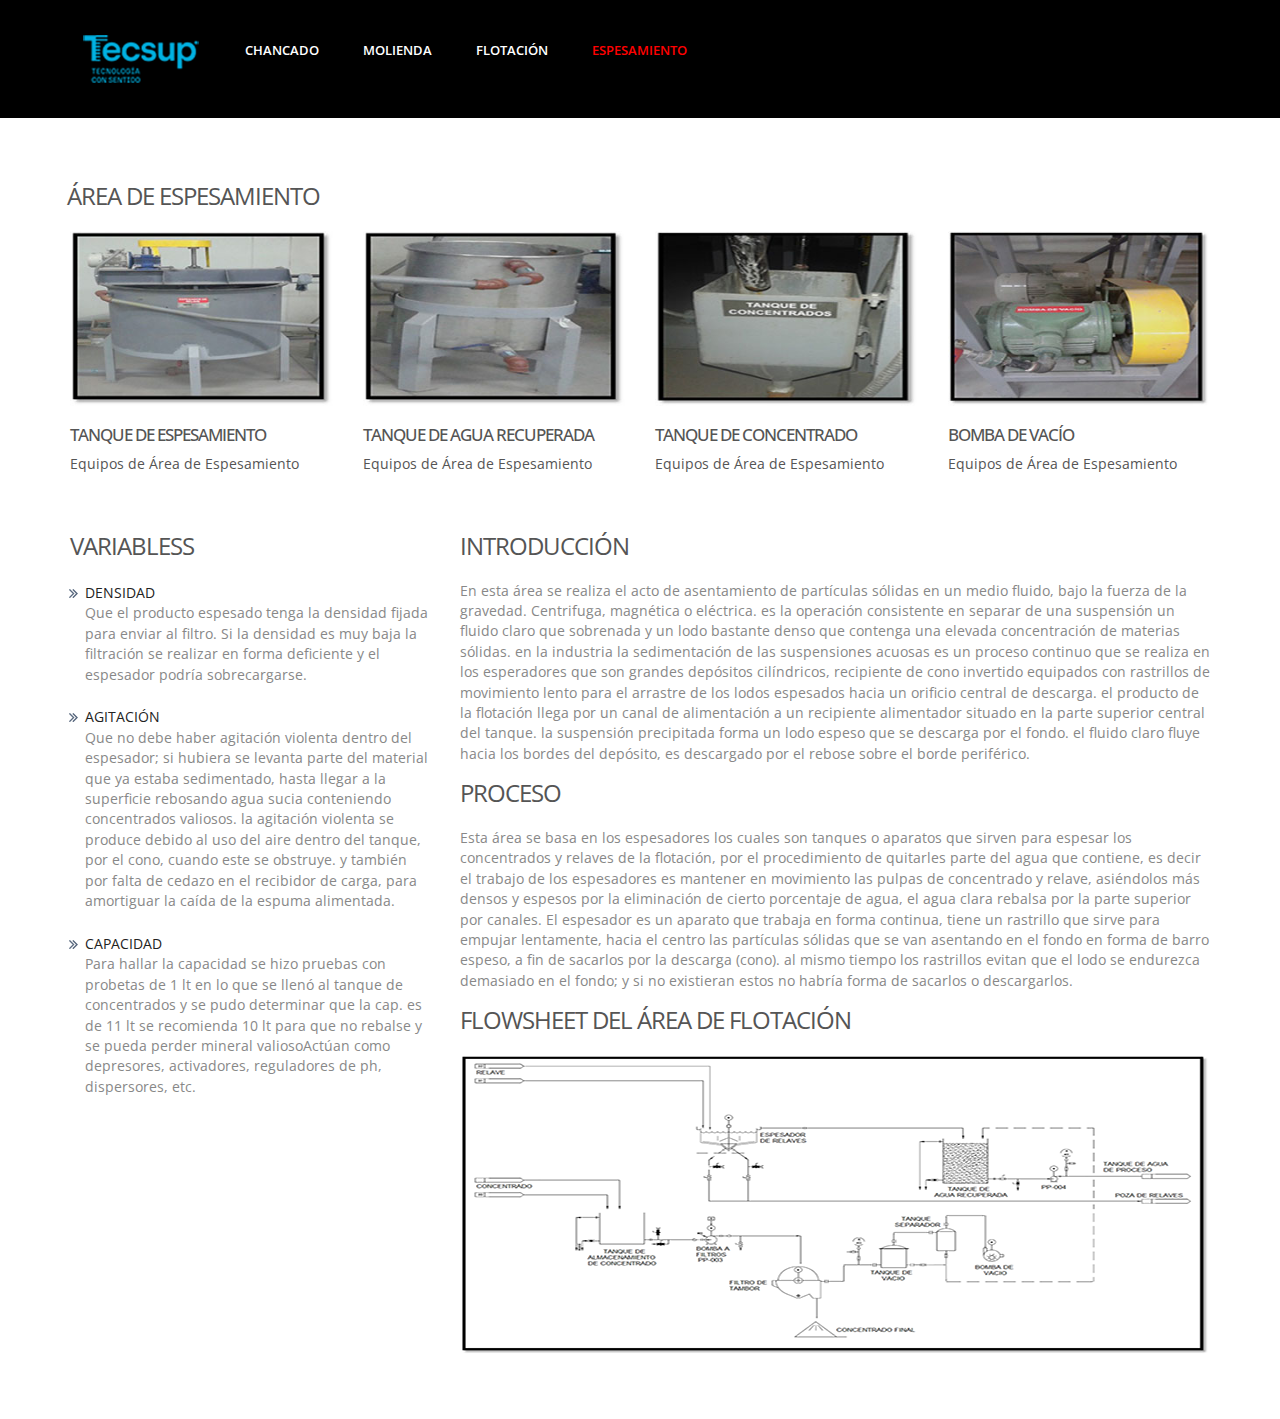
<file: contact.html>
<!--A Design by W3layouts
Author: W3layout
Author URL: http://w3layouts.com
License: Creative Commons Attribution 3.0 Unported
License URL: http://creativecommons.org/licenses/by/3.0/
-->
<!DOCTYPE HTML>
<html>
<head>
<title>InfoPilot</title>
<link href="css/bootstrap.css" rel='stylesheet' type='text/css' />
<link href="css/style.css" rel='stylesheet' type='text/css' />
<meta name="viewport" content="width=device-width, initial-scale=1, maximum-scale=1">
<meta http-equiv="Content-Type" content="text/html; charset=utf-8" />
<link href='http://fonts.googleapis.com/css?family=Open+Sans:400,300,600,700,800' rel='stylesheet' type='text/css'>
<script type="application/x-javascript"> addEventListener("load", function() { setTimeout(hideURLbar, 0); }, false); function hideURLbar(){ window.scrollTo(0,1); } </script>
<script src="js/jquery.min.js"></script>
<script type="text/javascript">
        $(document).ready(function() {
            $(".dropdown img.flag").addClass("flagvisibility");

            $(".dropdown dt a").click(function() {
                $(".dropdown dd ul").toggle();
            });
                        
            $(".dropdown dd ul li a").click(function() {
                var text = $(this).html();
                $(".dropdown dt a span").html(text);
                $(".dropdown dd ul").hide();
                $("#result").html("Selected value is: " + getSelectedValue("sample"));
            });
                        
            function getSelectedValue(id) {
                return $("#" + id).find("dt a span.value").html();
            }

            $(document).bind('click', function(e) {
                var $clicked = $(e.target);
                if (! $clicked.parents().hasClass("dropdown"))
                    $(".dropdown dd ul").hide();
            });


            $("#flagSwitcher").click(function() {
                $(".dropdown img.flag").toggleClass("flagvisibility");
            });
        });
     </script>
 </head>
<body>
	<div class="header">
		<div class="container">
			<div class="row">
			  <div class="col-md-12">
				 <div class="header-left">
					 <div class="logo">
						<a href="index.html"><img src="images/Logo tecsup.png" alt=""/></a>
					 </div>
					 <div class="menu">
						  <a class="toggleMenu" href="#"><img src="images/nav.png" alt="" /></a>
						    <ul class="nav" id="nav">
						    	<li><a href="shop.html">Chancado</a></li>
						    	<li><a href="team.html">Molienda</a></li>
						    	<li><a href="experiance.html">Flotación</a></li>
								<li class="current"><a href="contact.html">Espesamiento</a></li>								
								<div class="clear"></div>
							</ul>
							<script type="text/javascript" src="js/responsive-nav.js"></script>
				    </div>							
	    		    <div class="clear"></div>
	    	    </div>
	      </div>
		 </div>
	    </div>
	  </div>
	  <div class="main">
		<div class="shop_top">
		  <div class="container">
			  <div class="row team_box">
				  <h3 class="m_2">Área de Espesamiento</h3>
				  <div class="col-md-3 team1">
					<a class="popup-with-zoom-anim" href="#small-dialog3"><img src="images/TanqAcon1.jpg" class="img-responsive" title="continue" alt=""/></a>
					  <h4 class="m_5"><a href="#">Tanque de Espesamiento</a></h4>
					  <p class="m_6">Equipos de Área de Espesamiento</p>
				  </div>
				  <div class="col-md-3 team1">
					<a class="popup-with-zoom-anim" href="#small-dialog3"><img src="images/TanqAgua2.jpg" class="img-responsive" title="continue" alt=""/></a>
					  <h4 class="m_5"><a href="#">Tanque de Agua Recuperada</a></h4>
					  <p class="m_6">Equipos de Área de Espesamiento</p>
				  </div>
				  <div class="col-md-3 team1">
					  <a class="popup-with-zoom-anim" href="#small-dialog3"><img src="images/TanqConc3.jpg" class="img-responsive" title="continue" alt=""/></a>
					  <h4 class="m_5"><a href="#">Tanque de Concentrado</a></h4>
					  <p class="m_6">Equipos de Área de Espesamiento</p>
				  </div>
				  <div class="col-md-3 team1">
					  <a class="popup-with-zoom-anim" href="#small-dialog3"><img src="images/BombVac4.jpg" class="img-responsive" title="continue" alt=""/></a>
					  <h4 class="m_5"><a href="#">Bomba de Vacío</a></h4>
					  <p class="m_6">Equipos de Área de Espesamiento</p>
				  </div>
			  </div>
			  <div class="row">
				  <div class="col-md-4 team_bottom">
					<ul class="team_list">
					  <h4>Variabless</h4>
					  <li><a href="#">Densidad</a><p>Que el producto espesado tenga la densidad fijada para enviar al filtro. Si la densidad es muy baja la filtración se realizar en forma deficiente y el espesador podría sobrecargarse.</p></li>
					  <li><a href="#">Agitación</a><p>Que no debe haber agitación violenta dentro del espesador; si hubiera se levanta parte del material que ya estaba sedimentado, hasta llegar a la superficie rebosando agua sucia conteniendo concentrados valiosos. la agitación violenta se produce debido al uso del aire dentro del tanque, por el cono, cuando este se obstruye. y también por falta de cedazo en el recibidor de carga, para amortiguar la caída de la espuma alimentada.</p></li>
					  <li><a href="#">Capacidad</a><p>Para hallar la capacidad se hizo pruebas con probetas de 1 lt en lo que se llenó al tanque de concentrados y se pudo determinar que la cap. es de 11 lt se recomienda 10 lt para que no rebalse y se pueda perder mineral valiosoActúan como depresores, activadores, reguladores de ph, dispersores, etc.</p></li>
					</ul>
				  </div>
				  <div class="col-md-8">
					  <ul class="team_list">
					   <h4>Introducción</h4>
					   <p class="m_7">En esta área se realiza el acto de asentamiento de partículas sólidas en un medio fluido, bajo la fuerza de la gravedad. Centrifuga, magnética o eléctrica. es la operación consistente en separar de una suspensión un fluido claro que sobrenada y un lodo bastante denso que contenga una elevada concentración de materias sólidas. en la industria la sedimentación de las suspensiones acuosas es un proceso continuo que se realiza en los esperadores que son grandes depósitos cilíndricos, recipiente de cono invertido equipados con rastrillos de movimiento lento para el arrastre de los lodos espesados hacia un orificio central de descarga. el producto de la flotación llega por un canal de alimentación a un recipiente alimentador situado en la parte superior central del tanque. la suspensión precipitada forma un lodo espeso que se descarga por el fondo. el fluido claro fluye hacia los bordes del depósito, es descargado por el rebose sobre el borde periférico.</p>
					   <h4>Proceso</h4>
					   <p class="m_7">Esta área se basa en los espesadores los cuales son tanques o aparatos que sirven para espesar los concentrados y relaves de la flotación, por el procedimiento de quitarles parte del agua que contiene, es decir el trabajo de los espesadores es mantener en movimiento las pulpas de concentrado y relave, asiéndolos más densos y espesos por la eliminación de cierto porcentaje de agua, el agua clara rebalsa por la parte superior por canales. El espesador es un aparato que trabaja en forma continua, tiene un rastrillo que sirve para empujar lentamente, hacia el centro las partículas sólidas que se van asentando en el fondo en forma de barro espeso, a fin de sacarlos por la descarga (cono). al mismo tiempo los rastrillos evitan que el lodo se endurezca demasiado en el fondo; y si no existieran estos no habría forma de sacarlos o descargarlos.</p>
					   <h4>Flowsheet del Área de Flotación</h4>
					   <img src="images/FlowEsp.png" class="img-responsive" alt=""/>
					</ul>
				  </div>
			  </div>
		  </div>
		 </div>
		</div>	  
</body>	
</html>
</file>
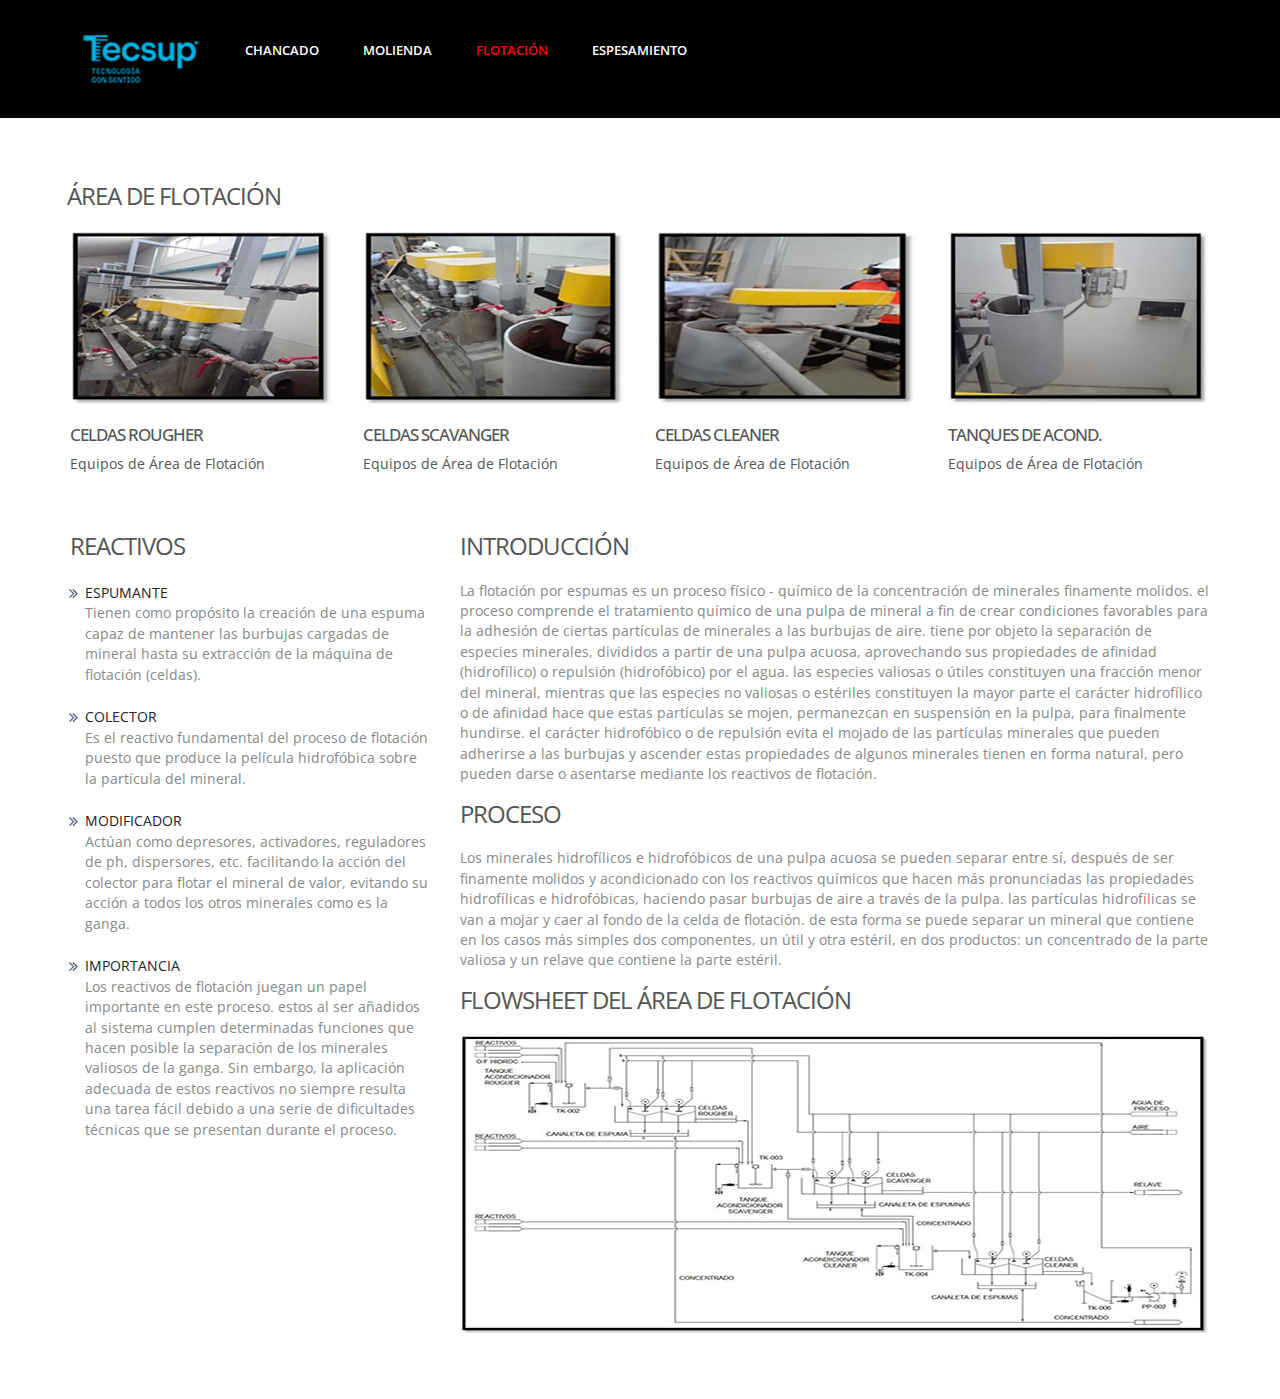
<file: experiance.html>
<!--A Design by W3layouts
Author: W3layout
Author URL: http://w3layouts.com
License: Creative Commons Attribution 3.0 Unported
License URL: http://creativecommons.org/licenses/by/3.0/
-->
<!DOCTYPE HTML>
<html>
<head>
<title>InfoPilot</title>
<link href="css/bootstrap.css" rel='stylesheet' type='text/css' />
<link href="css/style.css" rel='stylesheet' type='text/css' />
<meta name="viewport" content="width=device-width, initial-scale=1, maximum-scale=1">
<meta http-equiv="Content-Type" content="text/html; charset=utf-8" />
<link href='http://fonts.googleapis.com/css?family=Open+Sans:400,300,600,700,800' rel='stylesheet' type='text/css'>
<script type="application/x-javascript"> addEventListener("load", function() { setTimeout(hideURLbar, 0); }, false); function hideURLbar(){ window.scrollTo(0,1); } </script>
<script src="js/jquery.min.js"></script>
<script type="text/javascript">
        $(document).ready(function() {
            $(".dropdown img.flag").addClass("flagvisibility");

            $(".dropdown dt a").click(function() {
                $(".dropdown dd ul").toggle();
            });
                        
            $(".dropdown dd ul li a").click(function() {
                var text = $(this).html();
                $(".dropdown dt a span").html(text);
                $(".dropdown dd ul").hide();
                $("#result").html("Selected value is: " + getSelectedValue("sample"));
            });
                        
            function getSelectedValue(id) {
                return $("#" + id).find("dt a span.value").html();
            }

            $(document).bind('click', function(e) {
                var $clicked = $(e.target);
                if (! $clicked.parents().hasClass("dropdown"))
                    $(".dropdown dd ul").hide();
            });


            $("#flagSwitcher").click(function() {
                $(".dropdown img.flag").toggleClass("flagvisibility");
            });
        });
     </script>
    <!-- light-box -->
	<script type="text/javascript" src="js/jquery.fancybox.js"></script>
	<link rel="stylesheet" type="text/css" href="css/jquery.fancybox.css" media="screen" />
   <script type="text/javascript">
		$(document).ready(function() {
			/*
			 *  Simple image gallery. Uses default settings
			 */

			$('.fancybox').fancybox();

		});
	</script>
</head>
<body>
	<div class="header">
		<div class="container">
			<div class="row">
			  <div class="col-md-12">
				 <div class="header-left">
					 <div class="logo">
						<a href="index.html"><img src="images/Logo tecsup.png" alt=""/></a>
					 </div>
					 <div class="menu">
						  <a class="toggleMenu" href="#"><img src="images/nav.png" alt="" /></a>
						    <ul class="nav" id="nav">
						    	<li><a href="shop.html">Chancado</a></li>
						    	<li><a href="team.html">Molienda</a></li>
						    	<li class="current"><a href="experiance.html">Flotación</a></li>
								<li><a href="contact.html">Espesamiento</a></li>								
								<div class="clear"></div>
							</ul>
							<script type="text/javascript" src="js/responsive-nav.js"></script>
				    </div>							
	    		    <div class="clear"></div>
	    	    </div>
	      </div>
		 </div>
	    </div>
	  </div>
	  <div class="main">
		<div class="shop_top">
		  <div class="container">
			  <div class="row team_box">
				  <h3 class="m_2">Área de Flotación</h3>
				  <div class="col-md-3 team1">
					<a class="popup-with-zoom-anim" href="#small-dialog3"><img src="images/CeldRou1.jpg" class="img-responsive" title="continue" alt=""/></a>
					  <h4 class="m_5"><a href="#">Celdas Rougher</a></h4>
					  <p class="m_6">Equipos de Área de Flotación</p>
				  </div>
				  <div class="col-md-3 team1">
					<a class="popup-with-zoom-anim" href="#small-dialog3"><img src="images/CeldSca2.jpg" class="img-responsive" title="continue" alt=""/></a>
					  <h4 class="m_5"><a href="#">Celdas Scavanger</a></h4>
					  <p class="m_6">Equipos de Área de Flotación</p>
				  </div>
				  <div class="col-md-3 team1">
					  <a class="popup-with-zoom-anim" href="#small-dialog3"><img src="images/CeldClea3.jpg" class="img-responsive" title="continue" alt=""/></a>
					  <h4 class="m_5"><a href="#">Celdas Cleaner</a></h4>
					  <p class="m_6">Equipos de Área de Flotación</p>
				  </div>
				  <div class="col-md-3 team1">
					  <a class="popup-with-zoom-anim" href="#small-dialog3"><img src="images/TanqAcond4.jpg" class="img-responsive" title="continue" alt=""/></a>
					  <h4 class="m_5"><a href="#">Tanques de Acond.</a></h4>
					  <p class="m_6">Equipos de Área de Flotación</p>
				  </div>
			  </div>
			  <div class="row">
				  <div class="col-md-4 team_bottom">
					<ul class="team_list">
					  <h4>Reactivos</h4>
					  <li><a href="#">Espumante</a><p>Tienen como propósito la creación de una espuma capaz de mantener las burbujas cargadas de mineral hasta su extracción de la máquina de flotación (celdas).</p></li>
					  <li><a href="#">Colector</a><p>Es el reactivo fundamental del proceso de flotación puesto que produce la película hidrofóbica sobre la partícula del mineral.</p></li>
					  <li><a href="#">Modificador</a><p>Actúan como depresores, activadores, reguladores de ph, dispersores, etc. facilitando la acción del colector para flotar el mineral de valor, evitando su acción a todos los otros minerales como es la ganga.</p></li>
					  <li><a href="#">Importancia</a><p>Los reactivos de flotación juegan un papel importante en este proceso. estos al ser añadidos al sistema cumplen determinadas funciones que hacen posible la separación de los minerales valiosos de la ganga. Sin embargo, la aplicación adecuada de estos reactivos no siempre resulta una tarea fácil debido a una serie de dificultades técnicas que se presentan durante el proceso.</p></li>
					</ul>
				  </div>
				  <div class="col-md-8">
					  <ul class="team_list">
					   <h4>Introducción</h4>
					   <p class="m_7">La flotación por espumas es un proceso físico - químico de la concentración de minerales finamente molidos. el proceso comprende el tratamiento químico de una pulpa de mineral a fin de crear condiciones favorables para la adhesión de ciertas partículas de minerales a las burbujas de aire. tiene por objeto la separación de especies minerales, divididos a partir de una pulpa acuosa, aprovechando sus propiedades de afinidad (hidrofílico) o repulsión (hidrofóbico) por el agua. las especies valiosas o útiles constituyen una fracción menor del mineral, mientras que las especies no valiosas o estériles constituyen la mayor parte el carácter hidrofílico o de afinidad hace que estas partículas se mojen, permanezcan en suspensión en la pulpa, para finalmente hundirse. el carácter hidrofóbico o de repulsión evita el mojado de las partículas minerales que pueden adherirse a las burbujas y ascender estas propiedades de algunos minerales tienen en forma natural, pero pueden darse o asentarse mediante los reactivos de flotación.</p>
					   <h4>Proceso</h4>
					   <p class="m_7">Los minerales hidrofílicos e hidrofóbicos de una pulpa acuosa se pueden separar entre sí, después de ser finamente molidos y acondicionado con los reactivos químicos que hacen más pronunciadas las propiedades hidrofílicas e hidrofóbicas, haciendo pasar burbujas de aire a través de la pulpa. las partículas hidrofílicas se van a mojar y caer al fondo de la celda de flotación. de esta forma se puede separar un mineral que contiene en los casos más simples dos componentes, un útil y otra estéril, en dos productos: un concentrado de la parte valiosa y un relave que contiene la parte estéril.</p>
					   <h4>Flowsheet del Área de Flotación</h4>
					   <img src="images/FlowFlot.jpg" class="img-responsive" alt=""/>
					</ul>
				  </div>
			  </div>
		  </div>
		 </div>
		</div>
</body>	
</html>
</file>
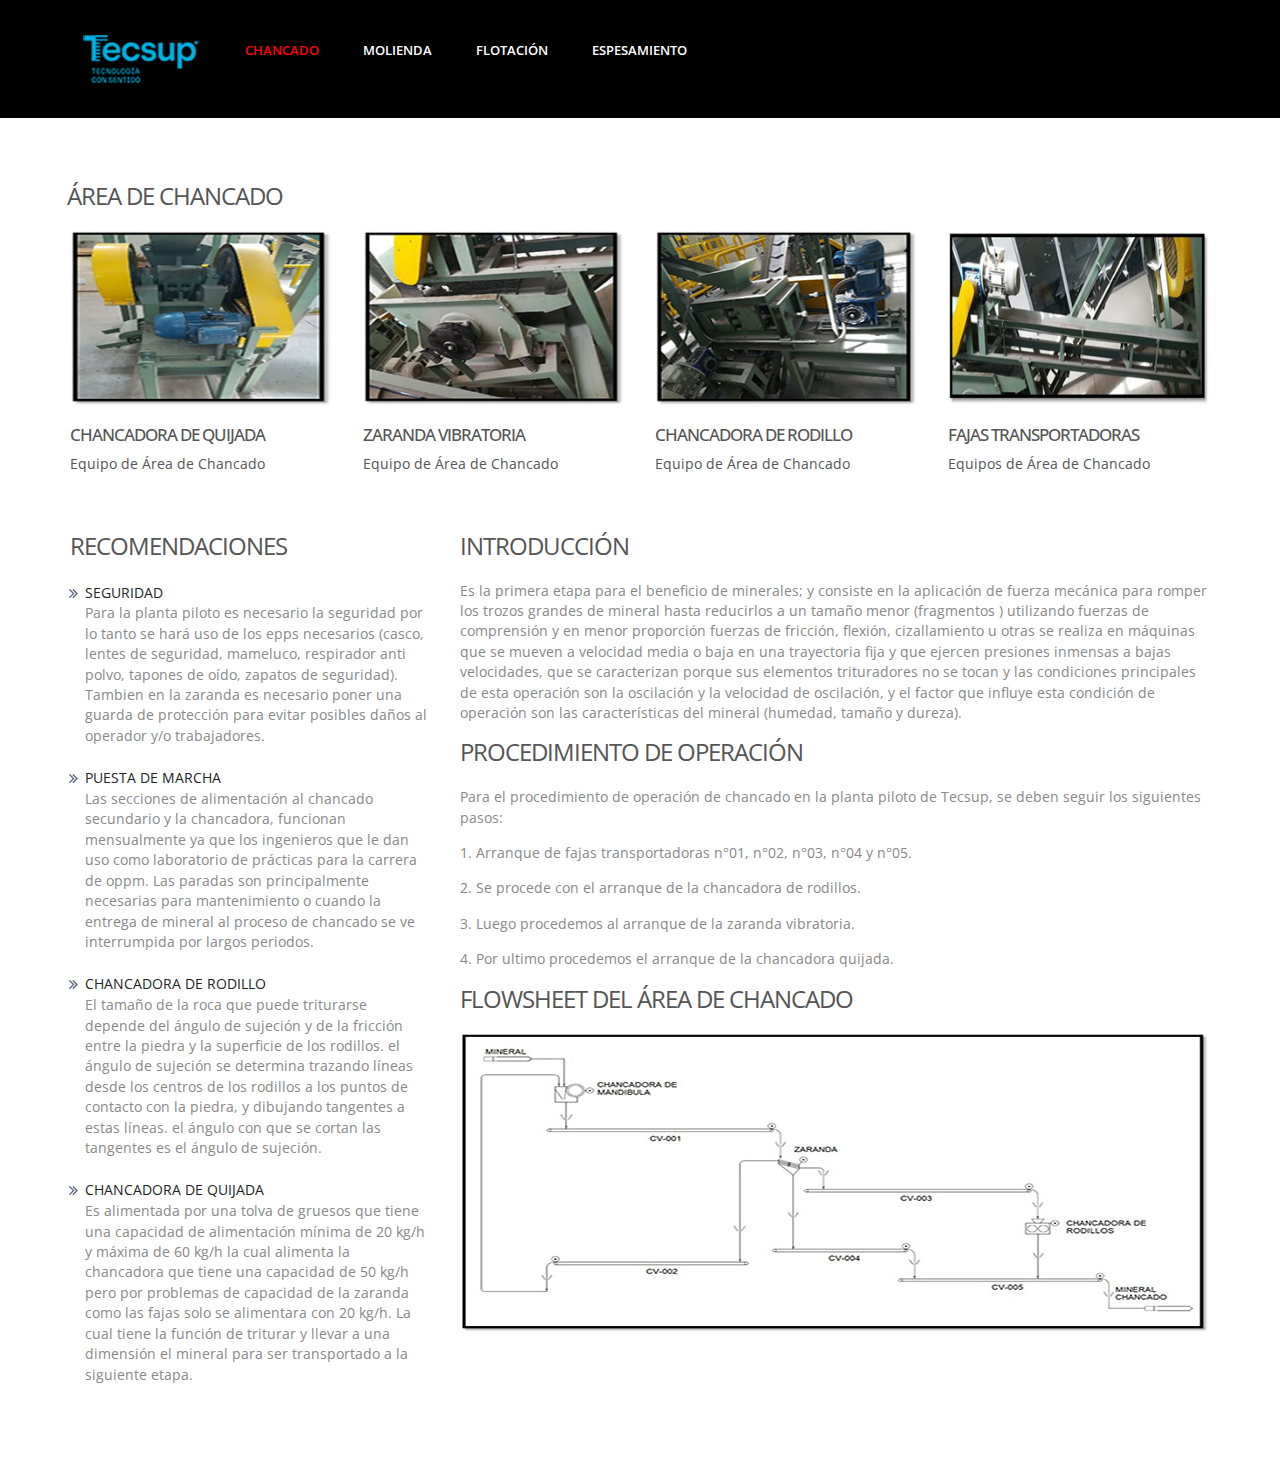
<file: shop.html>
<!--A Design by W3layouts
Author: W3layout
Author URL: http://w3layouts.com
License: Creative Commons Attribution 3.0 Unported
License URL: http://creativecommons.org/licenses/by/3.0/
-->
<!DOCTYPE HTML>
<html>
<head>
<title>InfoPilot</title>
<link href="css/bootstrap.css" rel='stylesheet' type='text/css' />
<link href="css/style.css" rel='stylesheet' type='text/css' />
<meta name="viewport" content="width=device-width, initial-scale=1, maximum-scale=1">
<meta http-equiv="Content-Type" content="text/html; charset=utf-8" />
<link href='http://fonts.googleapis.com/css?family=Open+Sans:400,300,600,700,800' rel='stylesheet' type='text/css'>
<script type="application/x-javascript"> addEventListener("load", function() { setTimeout(hideURLbar, 0); }, false); function hideURLbar(){ window.scrollTo(0,1); } </script>
<script src="js/jquery.min.js"></script>
<script type="text/javascript">
        $(document).ready(function() {
            $(".dropdown img.flag").addClass("flagvisibility");

            $(".dropdown dt a").click(function() {
                $(".dropdown dd ul").toggle();
            });
                        
            $(".dropdown dd ul li a").click(function() {
                var text = $(this).html();
                $(".dropdown dt a span").html(text);
                $(".dropdown dd ul").hide();
                $("#result").html("Selected value is: " + getSelectedValue("sample"));
            });
                        
            function getSelectedValue(id) {
                return $("#" + id).find("dt a span.value").html();
            }

            $(document).bind('click', function(e) {
                var $clicked = $(e.target);
                if (! $clicked.parents().hasClass("dropdown"))
                    $(".dropdown dd ul").hide();
            });


            $("#flagSwitcher").click(function() {
                $(".dropdown img.flag").toggleClass("flagvisibility");
            });
        });
     </script>
</head>
<body>
	<div class="header">
		<div class="container">
			<div class="row">
			  <div class="col-md-12">
				 <div class="header-left">
					 <div class="logo">
						<a href="index.html"><img src="images/Logo tecsup.png" alt=""/></a>
					 </div>
					 <div class="menu">
						  <a class="toggleMenu" href="#"><img src="images/nav.png" alt="" /></a>
						    <ul class="nav" id="nav">
						    	<li class="current"><a href="shop.html">Chancado</a></li>
						    	<li><a href="team.html">Molienda</a></li>
						    	<li><a href="experiance.html">Flotación</a></li>
								<li><a href="contact.html">Espesamiento</a></li>								
								<div class="clear"></div>
							</ul>
							<script type="text/javascript" src="js/responsive-nav.js"></script>
				    </div>							
	    		    <div class="clear"></div>
	    	    </div>
	      </div>
		 </div>
	    </div>
	  </div>
	  <div class="main">
		<div class="shop_top">
		  <div class="container">
			  <div class="row team_box">
				  <h3 class="m_2">Área de chancado</h3>
				  <div class="col-md-3 team1">
					<a class="popup-with-zoom-anim" href="#small-dialog3"><img src="images/ChaQuijada1.jpg" class="img-responsive" title="continue" alt=""/></a>
					  <h4 class="m_5"><a href="#">Chancadora de Quijada</a></h4>
					  <p class="m_6">Equipo de Área de Chancado</p>
				  </div>
				  <div class="col-md-3 team1">
					<a class="popup-with-zoom-anim" href="#small-dialog3"><img src="images/ZaVibratoria2.jpg" class="img-responsive" title="continue" alt=""/></a>
					  <h4 class="m_5"><a href="#">Zaranda Vibratoria</a></h4>
					  <p class="m_6">Equipo de Área de Chancado</p>
				  </div>
				  <div class="col-md-3 team1">
					  <a class="popup-with-zoom-anim" href="#small-dialog3"><img src="images/ChaRrodillo3.jpg" class="img-responsive" title="continue" alt=""/></a>
					  <h4 class="m_5"><a href="#">Chancadora de Rodillo</a></h4>
					  <p class="m_6">Equipo de Área de Chancado</p>
				  </div>
				  <div class="col-md-3 team1">
					  <a class="popup-with-zoom-anim" href="#small-dialog3"><img src="images/FajTranspor4.jpg" class="img-responsive" title="continue" alt=""/></a>
					  <h4 class="m_5"><a href="#">Fajas Transportadoras</a></h4>
					  <p class="m_6">Equipos de Área de Chancado</p>
				  </div>
			  </div>
			  <div class="row">
				  <div class="col-md-4 team_bottom">
					<ul class="team_list">
					  <h4>Recomendaciones</h4>
					  <li><a href="#">Seguridad</a><p>Para la planta piloto es necesario la seguridad por lo tanto se hará uso de los epps necesarios (casco, lentes de seguridad, mameluco, respirador anti polvo, tapones de oído, zapatos de seguridad). Tambien en la zaranda es necesario poner una guarda de protección para evitar posibles daños al operador y/o trabajadores.</p></li>
					  <li><a href="#">Puesta de Marcha</a><p>Las secciones de alimentación al chancado secundario y la chancadora, funcionan mensualmente ya que los ingenieros que le dan uso como laboratorio de prácticas para la carrera de oppm. Las paradas son principalmente necesarias para mantenimiento o cuando la entrega de mineral  al proceso de chancado  se ve interrumpida por largos periodos.</p></li>
					  <li><a href="#">Chancadora de Rodillo</a><p>El tamaño de la roca que puede triturarse depende del ángulo de sujeción y de la fricción entre la piedra y la superficie de los rodillos. el ángulo de sujeción se determina trazando líneas desde los centros de los rodillos a los puntos de contacto con la piedra, y dibujando tangentes a estas líneas. el ángulo con que se cortan las tangentes es el ángulo de sujeción.</p></li>
					  <li><a href="#">Chancadora de Quijada</a><p>Es alimentada por una tolva de gruesos que tiene una capacidad de alimentación mínima de 20 kg/h y máxima de 60 kg/h la cual alimenta la chancadora que tiene una capacidad de 50 kg/h pero por problemas de capacidad de la zaranda como las fajas solo se alimentara con 20 kg/h. La cual tiene la función de triturar y llevar a una dimensión el mineral para ser transportado a la siguiente etapa.</p></li>
					</ul>
				  </div>
				  <div class="col-md-8">
					  <ul class="team_list">
					   <h4>Introducción</h4>
					   <p class="m_7">Es la primera etapa para el beneficio de minerales; y consiste en la aplicación de fuerza mecánica para romper los trozos grandes de mineral hasta reducirlos a un tamaño menor (fragmentos ) utilizando fuerzas de comprensión y en menor proporción fuerzas de fricción, flexión, cizallamiento u otras se realiza en máquinas que se mueven a velocidad media o baja en una trayectoria fija y que ejercen presiones inmensas a bajas velocidades, que se caracterizan porque sus elementos trituradores no se tocan y las condiciones principales de esta operación son la oscilación y la velocidad de oscilación, y el factor que influye esta condición de operación son las características del mineral (humedad, tamaño y dureza).</p>
					   <h4>Procedimiento de Operación</h4>
					   <p class="m_7">Para el procedimiento de operación de chancado en la planta piloto de Tecsup, se deben seguir los siguientes pasos:</p>
					   <p class="m_7">1.	Arranque de fajas transportadoras n°01, n°02, n°03, n°04 y n°05.</p>
					   <p class="m_7">2.	Se procede con el arranque de la chancadora de rodillos.</p>
					   <p class="m_7">3.	Luego procedemos al arranque de la zaranda vibratoria.</p>
					   <p class="m_7">4.	Por ultimo procedemos el arranque de la chancadora quijada.</p>
					   <h4>Flowsheet del Área de Chancado</h4>
					   <img src="images/FlowChanc.jpg" class="img-responsive" alt=""/>
					</ul>
				  </div>
			  </div>
		  </div>
		 </div>
		</div>
</body>	
</html>
</file>
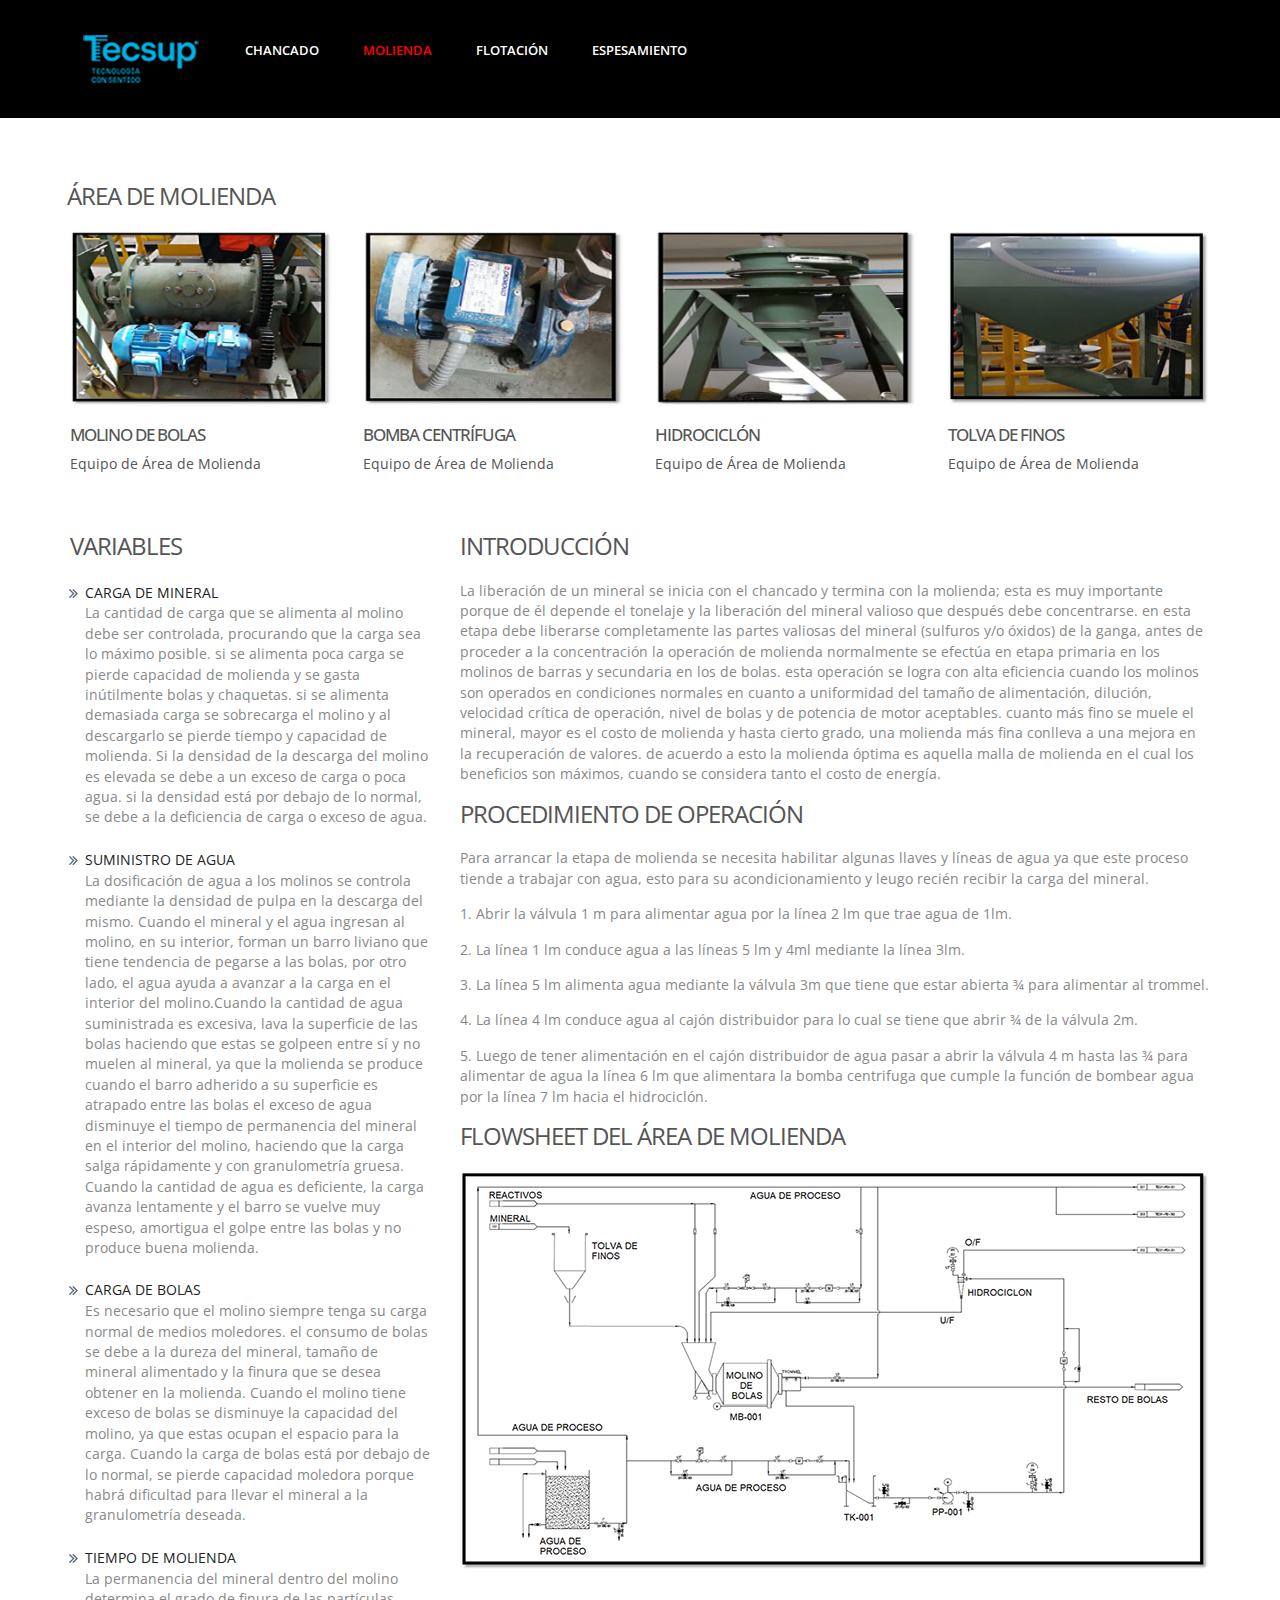
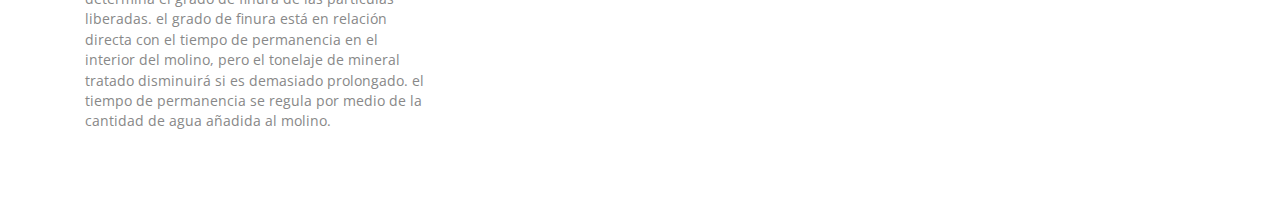
<file: team.html>
<!--A Design by W3layouts
Author: W3layout
Author URL: http://w3layouts.com
License: Creative Commons Attribution 3.0 Unported
License URL: http://creativecommons.org/licenses/by/3.0/
-->
<!DOCTYPE HTML>
<html>
<head>
<title>InfoPilot</title>
<link href="css/bootstrap.css" rel='stylesheet' type='text/css' />
<link href="css/style.css" rel='stylesheet' type='text/css' />
<meta name="viewport" content="width=device-width, initial-scale=1, maximum-scale=1">
<meta http-equiv="Content-Type" content="text/html; charset=utf-8" />
<link href='http://fonts.googleapis.com/css?family=Open+Sans:400,300,600,700,800' rel='stylesheet' type='text/css'>
<script type="application/x-javascript"> addEventListener("load", function() { setTimeout(hideURLbar, 0); }, false); function hideURLbar(){ window.scrollTo(0,1); } </script>
<script src="js/jquery.min.js"></script>
<script type="text/javascript">
        $(document).ready(function() {
            $(".dropdown img.flag").addClass("flagvisibility");

            $(".dropdown dt a").click(function() {
                $(".dropdown dd ul").toggle();
            });
                        
            $(".dropdown dd ul li a").click(function() {
                var text = $(this).html();
                $(".dropdown dt a span").html(text);
                $(".dropdown dd ul").hide();
                $("#result").html("Selected value is: " + getSelectedValue("sample"));
            });
                        
            function getSelectedValue(id) {
                return $("#" + id).find("dt a span.value").html();
            }

            $(document).bind('click', function(e) {
                var $clicked = $(e.target);
                if (! $clicked.parents().hasClass("dropdown"))
                    $(".dropdown dd ul").hide();
            });


            $("#flagSwitcher").click(function() {
                $(".dropdown img.flag").toggleClass("flagvisibility");
            });
        });
     </script>
     <!-- Add fancyBox main JS and CSS files -->
	<script src="js/jquery.magnific-popup.js" type="text/javascript"></script>
	<link href="css/magnific-popup.css" rel="stylesheet" type="text/css">
		<script>
			$(document).ready(function() {
				$('.popup-with-zoom-anim').magnificPopup({
					type: 'inline',
					fixedContentPos: false,
					fixedBgPos: true,
					overflowY: 'auto',
					closeBtnInside: true,
					preloader: false,
					midClick: true,
					removalDelay: 300,
					mainClass: 'my-mfp-zoom-in'
			});
		});
		</script>
</head>
<body>
	<div class="header">
		<div class="container">
			<div class="row">
			  <div class="col-md-12">
				 <div class="header-left">
					 <div class="logo">
						<a href="index.html"><img src="images/Logo tecsup.png" alt=""/></a>
					 </div>
					 <div class="menu">
						  <a class="toggleMenu" href="#"><img src="images/nav.png" alt="" /></a>
						    <ul class="nav" id="nav">
						    	<li><a href="shop.html">Chancado</a></li>
						    	<li class="current"><a href="team.html">Molienda</a></li>
						    	<li><a href="experiance.html">Flotación</a></li>
								<li><a href="contact.html">Espesamiento</a></li>								
								<div class="clear"></div>
							</ul>
							<script type="text/javascript" src="js/responsive-nav.js"></script>
				    </div>							
	    		    <div class="clear"></div>
	    	    </div>
	      </div>
		 </div>
	    </div>
	  </div>
     <div class="main">
      <div class="shop_top">
		<div class="container">
			<div class="row team_box">
				<h3 class="m_2">Área de Molienda</h3>
				<div class="col-md-3 team1">
				  <a class="popup-with-zoom-anim" href="#small-dialog3"><img src="images/MoBolas1.jpg" class="img-responsive" title="continue" alt=""/></a>
				    <div id="small-dialog3" class="mfp-hide">
					   <div class="pop_up2">
					   	 <h2>Descripción Molino de Bolas</h2>
						 <p>El molino es cilíndrico rotatorio horizontal forrado interiormente con material resistente, cargado en un 40-50% de su volumen con bolas de acero. dentro de esta masa rotatoria de ejes y bolas, se alimenta continuamente el mineral fresco proveniente de la etapa de chancado, la carga de retorno o carga circulante del hidrociclón y agua suficiente para formar la masa de mineral de una plasticidad adecuada, de manera que la mezcla fluya bajo una ligera cabeza hidráulica, hacia el extremo de descarga del molino.</p>
						 <p>El molino de bolas de la planta piloto tecsup es alimentada por la tolva de finos. el mineral es transportado mediante fajas desde la etapa de chancado pasando por 2 chancadoras en el que el mineral es almacenado en la tolva de finos para continuar con el proceso de molienda.</p>
					   </div>
					</div>
					<h4 class="m_5"><a href="#">Molino de Bolas</a></h4>
				    <p class="m_6">Equipo de Área de Molienda</p>
				</div>
				<div class="col-md-3 team1">
				  <a class="popup-with-zoom-anim" href="#small-dialog3"><img src="images/Bomba2.jpg" class="img-responsive" title="continue" alt=""/></a>
				    <div id="small-dialog3" class="mfp-hide">
					   <div class="pop_up2">
					   	 <h2>Descripción Bomba Centrífuga</h2>
						 <p>Tienen como objeto transportar la pulpa de un lugar bajo a otro más alto en forma rápida, segura y limpia. con el fin que la planta no paralice las operaciones de trabajo por falta de una bomba, se deben instalar las bombas por pares. cada bomba debe tener su repuesto, que debe estar siempre en buenas condiciones de funcionamiento stand by.</p>
						 <p>El eje de la bomba está unido al impulsor, hace que éste toma un movimiento de rotación y al entrar la carga, el impulsor empuja la carga contra las paredes de la caja de la bomba (hace dar vuelta a la carga), haciendo que salga por la tubería de salida.</p>
					   </div>
					</div>
					<h4 class="m_5"><a href="#">Bomba Centrífuga</a></h4>
				    <p class="m_6">Equipo de Área de Molienda</p>
				</div>
				<div class="col-md-3 team1">
					<a class="popup-with-zoom-anim" href="#small-dialog3"><img src="images/Hidrociclon3.jpg" class="img-responsive" title="continue" alt=""/></a>
				    <div id="small-dialog3" class="mfp-hide">
					   <div class="pop_up2">
					   	 <h2>Hidrociclón</h2>
						 <p>Son aparatos estáticos que separan por tamaños los sólidos de una pulpa utilizando fuerzas centrífugas a una determinada presión ya sea bombeada o por gravedad. las principales ventajas que ofrece son su fácil fabricación, su gran capacidad respecto al espacio que ocupa y su bajo costo de fabricación y mantenimiento comparados con los clasificadores mecánicos.</p>
						 <p>Un hidrociclón se especifica por el diámetro de la cámara cilíndrica de alimentación, siendo las dimensiones restantes funciones de esta magnitud flujos que originan la separación partículas en el hidrociclón: flujo inferior (torbellino primario) la alimentación que ingresa al ciclón origina un flujo pegado a la pared interna de la sección cilíndrica y cónica dirigida hacia el vértice inferior (ápex) para salir al exterior arrastrando las partículas gruesas flujo superior (torbellino secundario) se origina por una gran cantidad del líquido que asciende por el núcleo central y que es forzado a salir del ciclón por el vórtex arrastrando las partículas finas. el núcleo central es formado por el torbellino primario.</p>
					   </div>
					</div>
					<h4 class="m_5"><a href="#">Hidrociclón</a></h4>
				    <p class="m_6">Equipo de Área de Molienda</p>
				</div>
				<div class="col-md-3 team1">
					<a class="popup-with-zoom-anim" href="#small-dialog3"><img src="images/TolvaFi4.jpg" class="img-responsive" title="continue" alt=""/></a>
				    <div id="small-dialog3" class="mfp-hide">
					   <div class="pop_up2">
					   	 <h2>aaaaaLorem ipsum </h2>
						 <p>Lorem ipsum dolor sit amet, consectetuer adipiscing elit, sed diam nonummy nibh euismod tincidunt ut laoreet dolore magna aliquam erat volutpat. Ut wisi enim ad minim veniam, quis nostrud exerci tation ullamcorper suscipit lobortis nisl ut aliquip ex ea commodo consequat. Duis autem vel eum iriure dolor in hendrerit in vulputate velit esse molestie.</p>
						 <p>Lorem ipsum dolor sit amet, consectetuer adipiscing elit, sed diam nonummy nibh euismod tincidunt ut laoreet dolore magna aliquam erat volutpat. Ut wisi enim ad minim veniam, quis nostrud exerci tation ullamcorper suscipit lobortis nisl ut aliquip ex ea commodo consequat. Duis autem vel eum iriure dolor in hendrerit in vulputate velit esse molestie.</p>
					   </div>
					</div>
					<h4 class="m_5"><a href="#">Tolva de Finos</a></h4>
				    <p class="m_6">Equipo de Área de Molienda</p>
				</div>
			</div>
			<div class="row">
				<div class="col-md-4 team_bottom">
				  <ul class="team_list">
					<h4>Variables</h4>
		            <li><a href="#">Carga de Mineral</a><p>La cantidad de carga que se alimenta al molino debe ser controlada, procurando que la carga sea lo máximo posible. si se alimenta poca carga se pierde capacidad de molienda y se gasta inútilmente bolas y chaquetas. si se alimenta demasiada carga se sobrecarga el molino y al descargarlo se pierde tiempo y capacidad de molienda. Si la densidad de la descarga del molino es elevada se debe a un exceso de carga o poca agua. si la densidad está por debajo de lo normal, se debe a la deficiencia de carga o exceso de agua.</p></li>
		            <li><a href="#">Suministro de Agua</a><p>La dosificación de agua a los molinos se controla mediante la densidad de pulpa en la descarga del mismo. Cuando el mineral y el agua ingresan al molino, en su interior, forman un barro liviano que tiene tendencia de pegarse a las bolas, por otro lado, el agua ayuda a avanzar a la carga en el interior del molino.Cuando la cantidad de agua suministrada es excesiva, lava la superficie de las bolas haciendo que estas se golpeen entre sí y no muelen al mineral, ya que la molienda se produce cuando el barro adherido a su superficie es atrapado entre las bolas el exceso de agua disminuye el tiempo de permanencia del mineral en el interior del molino, haciendo que la carga salga rápidamente y con granulometría gruesa. Cuando la cantidad de agua es deficiente, la carga avanza lentamente y el barro se vuelve muy espeso, amortigua el golpe entre las bolas y no produce buena molienda.</p></li>
		            <li><a href="#">Carga de Bolas</a><p>Es necesario que el molino siempre tenga su carga normal de medios moledores. el consumo de bolas se debe a la dureza del mineral, tamaño de mineral alimentado y la finura que se desea obtener en la molienda. Cuando el molino tiene exceso de bolas se disminuye la capacidad del molino, ya que estas ocupan el espacio para la carga. Cuando la carga de bolas está por debajo de lo normal, se pierde capacidad moledora porque habrá dificultad para llevar el mineral a la granulometría deseada.</p></li>
		            <li><a href="#">Tiempo de Molienda</a><p>La permanencia del mineral dentro del molino determina el grado de finura de las partículas liberadas. el grado de finura está en relación directa con el tiempo de permanencia en el interior del molino, pero el tonelaje de mineral tratado disminuirá si es demasiado prolongado. el tiempo de permanencia se regula por medio de la cantidad de agua añadida al molino.</p></li>
		          </ul>
				</div>
				<div class="col-md-8">
					<ul class="team_list">
					 <h4>Introducción</h4>
					 <p class="m_7">La liberación de un mineral se inicia con el chancado y termina con la molienda; esta es muy importante porque de él depende el tonelaje y la liberación del mineral valioso que después debe concentrarse. en esta etapa debe liberarse completamente las partes valiosas del mineral (sulfuros y/o óxidos) de la ganga, antes de proceder a la concentración la operación de molienda normalmente se efectúa en etapa primaria en los molinos de barras y secundaria en los de bolas. esta operación se logra con alta eficiencia cuando los molinos son operados en condiciones normales en cuanto a uniformidad del tamaño de alimentación, dilución, velocidad crítica de operación, nivel de bolas y de potencia de motor aceptables. cuanto más fino se muele el mineral, mayor es el costo de molienda y hasta cierto grado, una molienda más fina conlleva a una mejora en la recuperación de valores. de acuerdo a esto la molienda óptima es aquella malla de molienda en el cual los beneficios son máximos, cuando se considera tanto el costo de energía.</p>
		             <h4>Procedimiento de Operación</h4>
					 <p class="m_7">Para arrancar la etapa de molienda se necesita habilitar algunas llaves y líneas de agua ya que este proceso tiende a trabajar con agua, esto para su acondicionamiento y leugo recién recibir la carga del mineral.</p>
					 <p class="m_7">1.	Abrir la válvula 1 m para alimentar agua por la línea 2 lm que trae agua de 1lm.</p>
					 <p class="m_7">2.	La línea 1 lm conduce agua a las líneas 5 lm y 4ml mediante la línea 3lm.</p>
					 <p class="m_7">3.	La línea 5 lm alimenta agua mediante la válvula 3m que tiene que estar abierta ¾ para alimentar al trommel.</p>
					 <p class="m_7">4.	La línea 4 lm conduce agua al cajón distribuidor para lo cual se tiene que abrir ¾ de la válvula 2m.</p>
					 <p class="m_7">5.	Luego de tener alimentación en el cajón distribuidor de agua pasar a abrir la válvula 4 m hasta las ¾ para alimentar de agua la línea 6 lm que alimentara la bomba centrifuga que cumple la función de bombear agua por la línea 7 lm hacia el hidrociclón.</p>
					 <h4>Flowsheet del Área de Molienda</h4>
					 <img src="images/FlowMolino.png" class="img-responsive" alt=""/>
		          </ul>
				</div>
			</div>
		</div>
	   </div>
	  </div>
</body>	
</html>
</file>
<file: css/style.css>
.clear{clear: both;}
h4, h5, h6,
h1, h2, h3 {margin-top: 0;}
ul, ol {margin: 0;}
p {margin: 0;}
html, body{
	font-family: 'Open Sans', sans-serif;
	background:#fff;
	font-size: 100%;
}
body a{
 	transition: 0.5s all;
	-webkit-transition: 0.5s all;
	-moz-transition: 0.5s all;
	-o-transition: 0.5s all;
}
.header{
	background:#000;
	padding: 1.5% 0;
}
.header-left{
	float:left;
	width: 59%;
}
.logo{
	float:left;
	margin-right: 2%;
}
.menu{
	 float:left;
	 margin: 17px 0 0;
}
  .menu li{
	display:inline-block;
 }
 .menu li:first-child{
   	margin-left:0;
 }
 .menu li a{
  	 display: block;
	font-size: 0.8125em;
	text-transform: uppercase;
	padding: 5px 20px;
	color: #FFF;
	-webkit-transition: all 0.3s ease;
	-moz-transition: all 0.3s ease;
	-o-transition: all 0.3s ease;
	transition: all 0.3s ease;
	font-weight: 600;
 }
 .menu li a:hover ,.menu li.active a{
	 background:#fff;
	 color:#000;
 } 
 #nav .current a {
	 color:red;
}
.toggleMenu {
    display:  none;
  	padding:4px 5px 0px 5px;
}
.nav:before,
.nav:after {
    content: " "; 
    display: table; 
}
.nav:after {
    clear: both;
}
.nav ul {
    list-style: none;
}
@media screen and (max-width:800px) {
	.active {
        display: block;
    }
    .menu li a{
    	text-align:left;
    	border-radius:0;
    	-webkit-border-radius:0;
    	-moz-border-radius:0;
    	-o-border-radius:0;
    }
    .nav {
	    list-style: none;
		width: 95%;
		position: absolute;
		right: 20px;
		background: #222;
		top: 72px;
		z-index: 111;
    }
    .nav:after {
		content: '';
		position: absolute;
		right:18px;
		top: -9px;
		border-left:10px solid rgba(0, 0, 0, 0);
		border-right:10px solid rgba(0, 0, 0, 0);
		border-bottom:10px solid #333;
	}
    .menu li a span.messages{
    	text-align:center;
    	top:15px;
    }
    .nav li ul{
    	width:100%;   	
    }
    .menu ul{
    	margin:0;
    }
    .nav > li.hover > ul {
        width:100%;
    }
    .nav > li {
        float: none;
        display:block;
    }
    .nav ul {
        display: block;
        width: 100%;
    }
   .nav > li.hover > ul , .nav li li.hover ul {
        position: static;
    }
    .nav li a{
    	border-top:1px solid #333;
    }
     .nav li:first-child a{
     	border-top:none;
     }
 }
.header_right{
	float:right;
	width:6%;
	margin-top: 16px;
}
.sb-search {
	position: absolute;
	top:7px;
	right:0px;
	width: 0%;
	min-width: 45px;
	height: 45px;
	float: right;
	overflow: hidden;
	-webkit-transition: width 0.3s;
	-moz-transition: width 0.3s;
	transition: width 0.3s;
	-webkit-backface-visibility: hidden;
}
.sb-search-input {
	position: absolute;
	top: 0;
	left: 0px;
	border: none;
	outline: none;
	background:#333;
	width: 100%;
	height:45px;
	margin: 0;
	z-index: 10;
	padding: 5px 20px;
	font-family: 'Open Sans', sans-serif;
	font-size: 13px;
	color: #ffffff;
}
.sb-search-input::-webkit-input-placeholder {
	color: #ffffff;
}
.sb-search-input:-moz-placeholder {
	color: #ffffff;
}
.sb-search-input::-moz-placeholder {
	color: #efb480;
}
.sb-search-input:-ms-input-placeholder {
	color: #ffffff;
}
.sb-icon-search,.sb-search-submit  {
	width: 45px;
	height: 45px;
	display: block;
	position: absolute;
	right: 0;
	top: 0;
	padding: 0;
	margin: 0;
	line-height: 45px;
	text-align: center;
	cursor: pointer;
}
.sb-search-submit {
	background: #333 url('../images/img-sprite.png') no-repeat 0px 1px;
	-ms-filter: "progid:DXImageTransform.Microsoft.Alpha(Opacity=0)"; /* IE 8 */
    filter: alpha(opacity=0); /* IE 5-7 */
   
	color: transparent;
	border: none;
	outline: none;
	z-index: -1;
	-webkit-appearance: none;
}
.sb-icon-search {
	color: #FFF;
background: #000 url('../images/img-sprite.png') no-repeat 0px 1px;
z-index: 90;
}
/* Open state */
.sb-search.sb-search-open,.no-js .sb-search {
	width:40%;
}
.sb-search.sb-search-open .sb-icon-search,.no-js .sb-search .sb-icon-search {
	background: #c0c0c0 url('../images/img-sprite.png') no-repeat 0px 1px;
	color: #fff;
	z-index: 11;
}
.sb-search.sb-search-open .sb-search-submit,.no-js .sb-search .sb-search-submit {
	z-index: 90;
}
/* start icon styles */
.icon1:before,.icon1:after {
	content: "";
	display: table;
}
.icon1:after {
	clear: both;
}
ul.icon1 {
	float: left;
	zoom: 1;
	list-style: none;
	padding: 0;
	margin-left:25%;
}
.icon1 li {
	float: left;
	position: relative;
}
.icon1 li:last-child{
	border-right:none;
}
.icon1 li:hover > a {
	color: #fafafa;
}
*html .icon1 li a:hover { /* IE6 only */
	color: #fafafa;
}
.icon1 ul {
	width:300px;
	margin: 20px 0 0 0;
	_margin: 0;
	opacity: 0;
	visibility: hidden;
	position: absolute;
	top:67px;
	z-index: 1;
	right: -140px;
	background: #ffffff;
	-webkit-transition: all .2s ease-in-out;
	-moz-transition: all .2s ease-in-out;
	-ms-transition: all .2s ease-in-out;
	-o-transition: all .2s ease-in-out;
	transition: all .2s ease-in-out;
	box-shadow: 0 0 10px #AAA;
	-webkit-box-shadow: 0 0 10px #AAA;
	-moz-box-shadow: 0 0 10px #AAA;
	-o-box-shadow: 0 0 10px #AAA;
}
.icon1 li:hover > ul {
	opacity: 1;
	visibility: visible;
	margin: 0;
	z-index: 9999;
}
.icon1 ul ul {
	top: 6px;
	left: 158px;
	margin: 0 0 0 20px;
}
.icon1 ul li {
	/*--float: none;--*/
	display: block;
	border: 0;
}
.icon1 ul li:first-child{
	border-top:none;
}
.icon1 ul li:first-child a{
	border-top-left-radius: 5px;
	-webkit-border-top-left-radius: 5px;
	-moz-border-top-left-radius: 5px;
	-o-border-top-left-radius: 5px;
}
.icon1 ul li:last-child {   
	-moz-box-shadow: none;
	-webkit-box-shadow: none;
	box-shadow: none;    
}
.icon1 ul a {    
	_height: 10px; /*IE6 only*/
	white-space: nowrap;
	float: none;
	text-transform: none;
}
.active-icon{
	display: block;
}
.icon1 ul li:first-child > a:after {
	content: '';
	position: absolute;
	left: 45%;
	top: -30px;
	border-left: 10px solid transparent;
	border-right:10px solid transparent;
	border-bottom:10px solid #f0f0f0;
}
.icon1 ul ul li:first-child a:after {
	left: -100px;
	top: 0%;
	margin-top: -6px;
	border-left: 0;	
	border-bottom:20px solid transparent;
	border-top: 20px solid transparent;
	border-right:20px solid #323757;
}
/* Mobile */
.icon1-trigger {
	display: none;
}
.sub-icon1 img{
	border:none;
	display:inline-block;
	vertical-align:middle;
}
li.list_img{
	float:left;
	width:26%;
}
.login_buttons{
	margin-top:23%;
}
li.list_desc{
	float:left;
	width:50%;
}
li.list_desc h4 a{
	color:#000;
	font-size:0.85em;
	text-decoration:none;
	font-weight:600;
}
li.list_desc h4 a:hover{
	color:red;
}
.c1{
	background: url(../images/img-sprite.png) no-repeat -66px -8px;
	width: 22px;
	height: 24px;
	display: inline-block;
	vertical-align: middle;
}
.icon1 .profile_img {
	margin-top: 3px;
}
.sub-icon1 ul li h3{
	text-align: center;
	font-size: 18px;
	color: #555;
	text-transform: uppercase;
	margin-bottom: 4%;
}
.sub-icon1 ul li p{
	text-align:center;
	font-size: 0.8125em;
	color: #555;
	line-height: 1.5em;
	margin:2% 0;
}
.sub-icon1.list{
	padding:20px;
}
.sub-icon1 ul li p a{
	color: #00405d;
}
.sub-icon1 ul li p a:hover{
	color: #555555;
	text-decoration:underline;
}
.product_control_buttons{
	float:right;
}
.product_control_buttons a:hover{
	opacity:0.5;
}
.button{
	text-align: center;
}
.button a{
	color:#fff;
	font-size:0.85em;
	text-transform:uppercase;
	font-weight:800;
	text-decoration:none;
	margin-left:45%;
	border: none;
	cursor: pointer;
	padding:15px 30px;
	display: inline-block;
	outline: none;
	-webkit-transition: all 0.3s;
	-moz-transition: all 0.3s;
	transition: all 0.3s;
	background: #000;
}
.button a:hover{
	background:#222;
}
.login_button{
	float:right;
}
.login_button a{
	color:#fff;
	font-size:0.85em;
	text-transform:uppercase;
	font-weight:600;
	text-decoration:none;
    border: none;
	cursor: pointer;
	padding:8px 15px; 
	display: inline-block;
	outline: none;
	-webkit-transition: all 0.3s;
	-moz-transition: all 0.3s;
	transition: all 0.3s;
	background: #000;
	margin:10px 0 0;
}
.login_button a:hover{
	background:#555;
}
.check_button{
	float:left;
}
.check_button a{
	color:#fff;
	font-size:0.85em;
	text-transform:uppercase;
	font-weight:600;
	text-decoration:none;
    border: none;
	cursor: pointer;
	padding:8px 15px; 
	display: inline-block;
	outline: none;
	-webkit-transition: all 0.3s;
	-moz-transition: all 0.3s;
	transition: all 0.3s;
	background: #000;
	margin:10px 0 0;
}
.check_button a:hover{
	background:#555;
}
/*--main--*/
.content-top{
	padding:10% 0;
	justify-content: center;
	display: block;
	margin-left: auto;
	margin-right: auto;
}
.content-top h2{
	color: #000;
	font-size:3em;
	font-weight: 800;
	text-align: center;
	text-transform: uppercase;
	margin-bottom: 1.5%;
}
.content-top p{
	color: #000;
	font-size: 0.95em;
	text-transform: uppercase;
	text-align: center;
	font-weight: 600;
	margin-bottom:1%;
}
.content-top h3{
	color:#000;
	font-size:1.5em;
	text-transform:uppercase;
	font-weight:700;
	text-align:center;
	margin:2% 0 0 0;
}
#flexiselDemo1, #flexiselDemo2, #flexiselDemo3 {
	display: none;
}
.nbs-flexisel-container {
	position: relative;
	max-width: 100%;
}
.nbs-flexisel-ul {
	position: relative;
	width: 9999px;
	margin: 0px;
	padding: 0px;
	list-style-type: none;
	text-align: center;
}
.nbs-flexisel-inner {
	overflow: hidden;
	margin: 0 auto;
}
.nbs-flexisel-item {
	float: left;
	margin: 0px;
	padding: 0px;
	cursor: pointer;
	position: relative;
	line-height: 0px;
}
.nbs-flexisel-item > img {
	width:100%;
	cursor: pointer;
	positon: relative;
	margin-top: 10px;
	margin-bottom: 10px;
	max-width:210px;
	max-height:417px;
}
/*** Navigation ***/
.nbs-flexisel-nav-left, .nbs-flexisel-nav-right {
	width:140px;
	height: 245px;
	position: absolute;
	cursor: pointer;
	z-index: 100;
}
.nbs-flexisel-nav-left {
	left: 205px;
	background: url(../images/img-sprite.png) no-repeat -110px 1px;
}
.nbs-flexisel-nav-right {
	right:205px;
	background: url(../images/img-sprite.png) no-repeat -254px 1px;
}
.content-bottom{
	width:100%;
	background: url(../images/Bg\ Planta.png)no-repeat center top;
	-webkit-background-size: cover;
	-moz-background-size: cover;
	-o-background-size: cover;
	background-size: cover;
	background-position: center;
	background-size: 100% 100%;
	height:100%;
	padding:15% 0;
}
.content_bottom-text h3{
	color: #FFF;
	font-size: 3em;
	font-weight: 800;
	text-transform: uppercase;
	line-height: 1.2em;
	margin: 2% 0 10%;
}
p.m_1{
	color: #FFF;
	font-size: 0.85em;
	line-height: 2.2em;
	margin-bottom:6%;
}
p.m_2{
	color: #FFF;
	font-size: 0.85em;
	line-height: 2.2em;
}
.features{
	padding:8% 0;
}
h3.m_3{
	color: #000;
	font-size: 3em;
	font-weight: 800;
	text-align: center;
	text-transform: uppercase;
	margin-bottom:2%;
}
.close_but{
	text-align:center;
	margin-bottom:6%;
}
i.close1{
	width:46px;
	height:42px;
	background:url(../images/img-sprite.png)-196px -269px;
	display:inline-block;
}
.view {
   overflow: hidden;
   position: relative;
   text-align: center;
   cursor: default;
}
.view .mask,.view .content {
   width:263px;
   height:200px;
   position: absolute;
   overflow: hidden;
   top: 0;
   left: 0;
}
.view img {
   display: block;
   position: relative;
}
.view h2 {
   text-transform: uppercase;
   color: #fff;
   text-align: center;
   position: relative;
   font-size: 17px;
   padding: 10px;
   background: rgba(0, 0, 0, 0.8);
   margin: 20px 0 0 0;
}
.view p {
   font-style: italic;
   font-size: 12px;
   position: relative;
   color: #fff;
   padding: 10px;
   text-align: center;
}
.view a.info {
   display: inline-block;
   text-decoration: none;
   padding: 7px 14px;
   background: #000;
   color: #fff;
   text-transform: uppercase;
   -webkit-box-shadow: 0 0 1px #000;
   -moz-box-shadow: 0 0 1px #000;
   box-shadow: 0 0 1px #000;
}
.view a.info: hover {
   -webkit-box-shadow: 0 0 5px #000;
   -moz-box-shadow: 0 0 5px #000;
   box-shadow: 0 0 5px #000;
}
/* NINTH EXAMPLE*/
.view-ninth .mask-1, .view-ninth .mask-2 {
    background-color: rgba(0, 0, 0, 0.5);
    height: 361px;
    width: 361px;
    background: rgba(119, 0, 36, 0.5);
    -ms-filter: "progid:DXImageTransform.Microsoft.Alpha(Opacity=100)";
    filter: alpha(opacity=100);
    opacity: 1;
    -webkit-transition: all 0.3s ease-in-out 0.6s;
    -moz-transition: all 0.3s ease-in-out 0.6s;
    -o-transition: all 0.3s ease-in-out 0.6s;
    transition: all 0.3s ease-in-out 0.6s;
}

/* Estilos para el contenedor */
.contenedor {
    display: flex;
    justify-content: center;
    align-items: center;
}

/* Estilos para el enlace */
.mi-enlace {
    color: #010406; /* Color del texto */
    text-decoration: none; /* Sin subrayado */
    font-size: 18px; /* Tamaño de fuente */
    font-weight: bold; /* Negrita */
    padding: 10px 20px; /* Relleno */
    border: 2px solid #000000; /* Borde */
    border-radius: 5px; /* Bordes redondeados */
    transition: background-color 0.3s, color 0.3s; /* Transiciones suaves */
}

/* Efecto hover */
.mi-enlace:hover {
    background-color: #000102; /* Fondo azul al pasar el cursor */
    color: #fff; /* Texto blanco al pasar el cursor */
}

.view-ninth .mask-1 {
    left: auto;
    right: 0;
    -webkit-transform: rotate(56.5deg) translateX(-180px);
    -moz-transform: rotate(56.5deg) translateX(-180px);
    -o-transform: rotate(56.5deg) translateX(-180px);
    -ms-transform: rotate(56.5deg) translateX(-180px);
    transform: rotate(56.5deg) translateX(-180px);
    -webkit-transform-origin: 100% 0%;
    -moz-transform-origin: 100% 0%;
    -o-transform-origin: 100% 0%;
    -ms-transform-origin: 100% 0%;
    transform-origin: 100% 0%;
}
.view-ninth .mask-2 {
    top: auto;
    bottom: 0;
    -webkit-transform: rotate(56.5deg) translateX(180px);
    -moz-transform: rotate(56.5deg) translateX(180px);
    -o-transform: rotate(56.5deg) translateX(180px);
    -ms-transform: rotate(56.5deg) translateX(180px);
    transform: rotate(56.5deg) translateX(180px);
    -webkit-transform-origin: 0% 100%;
    -moz-transform-origin: 0% 100%;
    -o-transform-origin: 0% 100%;
    -ms-transform-origin: 0% 100%;
    transform-origin: 0% 100%;
}
.view-ninth .content {
    background: rgba(0, 0, 0, 0.9);
    height: 0;
    -ms-filter: "progid:DXImageTransform.Microsoft.Alpha(Opacity=50)";
    filter: alpha(opacity=50);
    opacity: 0.5;
    width:263px;
    overflow: hidden;
    -webkit-transform: rotate(-33.5deg) translate(-112px, 166px);
    -moz-transform: rotate(-33.5deg) translate(-112px, 166px);
    -o-transform: rotate(-33.5deg) translate(-112px, 166px);
    -ms-transform: rotate(-33.5deg) translate(-112px, 166px);
    transform: rotate(-33.5deg) translate(-112px, 166px);
    -webkit-transform-origin: 0% 100%;
    -moz-transform-origin: 0% 100%;
    -o-transform-origin: 0% 100%;
    -ms-transform-origin: 0% 100%;
    transform-origin: 0% 100%;
    -webkit-transition: all 0.4s ease-in-out 0.3s;
    -moz-transition: all 0.4s ease-in-out 0.3s;
    -o-transition: all 0.4s ease-in-out 0.3s;
    transition: all 0.4s ease-in-out 0.3s;
}
.view-ninth h2 {
    background: transparent;
    margin-top: 5px;
    border-bottom: 1px solid rgba(255, 255, 255, 0.2);
}
.view-ninth a.info {
    display: none;
}
.view-ninth:hover .content {
    height: 120px;
    width:263px;
    -ms-filter: "progid:DXImageTransform.Microsoft.Alpha(Opacity=90)";
    filter: alpha(opacity=90);
    opacity: 0.9;
    top:22px;
    -webkit-transform: rotate(0deg) translate(0, 0);
    -moz-transform: rotate(0deg) translate(0, 0);
    -o-transform: rotate(0deg) translate(0, 0);
    -ms-transform: rotate(0deg) translate(0, 0);
    transform: rotate(0deg) translate(0, 0);
}
.view-ninth:hover .mask-1, .view-ninth:hover .mask-2 {
    -webkit-transition-delay: 0s;
    -moz-transition-delay: 0s;
    -o-transition-delay: 0s;
    transition-delay: 0s;
}
.view-ninth:hover .mask-1 {
    -webkit-transform: rotate(56.5deg) translateX(1px);
    -moz-transform: rotate(56.5deg) translateX(1px);
    -o-transform: rotate(56.5deg) translateX(1px);
    -ms-transform: rotate(56.5deg) translateX(1px);
    transform: rotate(56.5deg) translateX(1px);
}
.view-ninth:hover .mask-2 {
    -webkit-transform: rotate(56.5deg) translateX(-1px);
    -moz-transform: rotate(56.5deg) translateX(-1px);
    -o-transform: rotate(56.5deg) translateX(-1px);
    -ms-transform: rotate(56.5deg) translateX(-1px);
    transform: rotate(56.5deg) translateX(-1px);
}
h4.m_4{
	margin-top:10%;
}
h4.m_4 a{
	color:#000;
	font-size:1em;
	text-decoration:none;
	font-weight:600;
}
h4.m_4 a:hover{
	color:#444;
}
p.m_5{
	color:#222;
	font-size:0.85em;
}
/*--footer--*/
.footer{
	background:#000;
	padding:5% 0;
}		
ul.footer_box{
	list-style:none;
	padding:0;
}	
ul.footer_box h4{
	color:#fff;
	font-size:1.1em;
	text-transform:uppercase;
	font-weight:700;
	margin-bottom: 8%;
}
ul.footer_box li a{
	color: #B8B6B6;
	font-size: 0.8125em;
	text-decoration:none;
	line-height: 2em;
}
ul.footer_box li a:hover{
	color:#fff;
}
.footer_search {
	margin-top: 10%;
	width:100%;
	position:relative;
}
.footer_search input[type="text"] {
	outline: none;
	padding: 12px 15px;
	outline: none;
	color: #202020;
	background: #FFF;
	border: none;
	width: 74%;
	line-height: 1.5em;
	font-size: 0.8125em;
}
.footer_search  input[type="submit"] {
	background: #C7C7C7;
	padding: 9px 19px;
	border: none;
	cursor: pointer;
	position: absolute;
	line-height: 1.6em;
	font-size: 1em;
	color: #000;
	font-weight: 800;
	outline: none;
	-webkit-transition: all 0.3s;
	-moz-transition: all 0.3s;
	transition: all 0.3s;
}
.footer_search  input[type="submit"]:hover {
	background:#222;
	color:#fff;
}
ul.social{
	list-style:none;
	padding:0;
	margin-top: 17%;
}	
ul.social li:first-child, ol li:first-child {
	margin-top: 0px;
	margin-left: 0;
}
ul.social li{
	display:inline-block;
	margin-right:8px;
}	
ul.social li a span:hover{
	opacity:0.5;
}		
li.facebook a span {
	height: 25px;
	width: 25px;
	display: block;
	background: url(../images/img-sprite.png)no-repeat -256px -276px;
}
li.twitter a span {
	height: 25px;
	width: 25px;
	display: block;
	background: url(../images/img-sprite.png)no-repeat -298px -276px;
}
li.instagram a span {
	height: 25px;
	width: 25px;
	display: block;
	background: url(../images/img-sprite.png)no-repeat -346px -276px;
}
li.pinterest a span {
	height: 25px;
	width: 25px;
	display: block;
	background: url(../images/img-sprite.png)no-repeat -391px -276px;
}	
li.youtube a span {
	height: 25px;
	width: 47px;
	display: block;
	background: url(../images/img-sprite.png)no-repeat -437px -276px;
}	
.dropdown dd, .dropdown dt, .dropdown ul { margin:0px; padding:0px; }
.dropdown dd { position:relative; }
.dropdown a, .dropdown a:visited { color:#fff; text-decoration:none; outline:none;}
.dropdown a:hover { color:#fff;}
.dropdown dt a:hover { color:#fff;}
.dropdown dt a {background:url(../images/arrow.png) no-repeat scroll right center; display:block; padding-right:20px;
}
.dropdown dt a span {cursor: pointer;
	cursor: pointer;
	display: block;
	padding:0px 10px;
	font-size: 0.85em;
	color: #FFF;
	font-weight: 400;
}
        .dropdown dd ul { background:#222 none repeat scroll 0 0;color:#fff; display:none;
                          left:0px; padding:5px 0px; position:absolute; top:13px; width:auto; min-width:200px; list-style:none;}
        .dropdown span.value { display:none;}
        .dropdown dd ul li a { padding:5px; display:block;font-size: 13px;}
        .dropdown dd ul li a:hover { background-color:#444;}
        
        .dropdown img.flag { border:none; vertical-align:middle; margin-left:10px; }
        .flagvisibility { float: right;}
        
/*--dropdown--*/
.dropdown {
    display: block;
    display: inline-block;
   	float:right;
    position: relative;
   	z-index: 9999;
   	margin:0;
}
/* ===[ For demonstration ]=== */
/* ===[ End demonstration ]=== */
.dropdown .dropdown_button {
    cursor: pointer;
    width: auto;
    display: inline-block;
    padding: 4px 12px;
   -webkit-border-radius: 2px;
    -moz-border-radius: 2px;
    border-radius: 2px;
    font-weight: bold;
    color:#fff;
    line-height:29px;
    text-decoration: none !important;
    background:#595959;
    font-size: 11px;
}
.dropdown input[type="checkbox"] + .dropdown_button .arrow {
    display: inline-block;
    width: 0px;
    height: 0px;
    border-top: 5px solid #fff;
    border-right: 5px solid transparent;
    border-left: 5px solid transparent;
}
.dropdown input[type="checkbox"]:checked + .dropdown_button .arrow { border-color: white transparent transparent transparent }
.dropdown .dropdown_content {
    position: absolute;
    border: 1px solid #777;
    padding: 0px;
    background:#595959;
    margin: 0;
    display: none;
}
.dropdown .dropdown_content li {
    list-style: none;
    margin-left: 0px;
    line-height: 16px;
    border-top: 1px solid #5F5D5D;
	border-bottom: 1px solid #555353;
    margin-top: 2px;
    margin-bottom: 2px;
}
.dropdown .dropdown_content li:hover {
    border-top-color: #555;
    border-bottom-color: #555;
    background:#444;
}
.dropdown .dropdown_content li a {
    display: block;
    padding: 2px 7px;
    padding-right: 15px;
    color:#fff;
    font-size:13px;
    text-decoration: none !important;
    white-space: nowrap;
}
.dropdown .dropdown_content li:hover a {
    color: white;
    text-decoration: none !important;
}
.dropdown input[type="checkbox"]:checked ~ .dropdown_content { display: block }
.dropdown input[type="checkbox"] { display: none }
.copy {
  float: left;
}
.copy p{
	font-size:0.8125em;
	font-weight:600;
	color:#B8B6B6;
}
.copy p a{
	color:#fff;
}
.footer_bottom{
	padding: 0 2%;
	margin-top: 5%;
}
/*--shop--*/
.shop_top{
	padding:5% 0;
}
.new-box {
	right:10px;
}
.new-box, .sale-box {
	position: absolute;
	top:16px;
	overflow: hidden;
	height: 38px;
	min-width: 70px;
	text-align: left;
	z-index: 0;
	display: inline-block;
	-webkit-transform: rotate(-90deg);
	-ms-transform: rotate(-90deg);
	transform: rotate(-90deg);
}
.new-label {
	font-size: 0.85em;
	color: #FFF;
	background:#FFAF02;
	text-transform: uppercase;
	padding:9px;
	text-align: center;
	display: block;
	min-width: 70px;
	position: absolute;
	left: 0px;
	top: 0px;
	z-index: 1;
}
.sale-box {
	left:10px;
}
.sale-label {
	font-size: 0.85em;
	color: #FFF;
	background:#E92546;
	text-transform: uppercase;
	padding:9px;
	text-align: center;
	display: block;
	min-width: 70px;
	position: absolute;
	left: 0px;
	top: 0px;
}
.shop_box{
	position:relative;
}
.shop_desc{
	border:1px solid #E0E0E0;
	padding:5%;
}
.shop_desc h3{
	margin-bottom:5px;
}
.shop_desc h3 a{
	color: #333;
	font-size: 16px;
	font-weight: 600;
	text-decoration: none;
}
.shop_desc h3 a:hover{
	color:#666;
}
.shop_desc p{
	color:#555;
	font-size:0.8125em;
	line-height:1.8em;
	margin-bottom:10px;
}
span.reducedfrom {
	text-decoration: line-through;
	margin-right: 8%;
	color: #888;
}
span.actual {
	color: #7DB122;
	font-size: 1em;
	color:#000
}
ul.buttons{
	list-style: none;
	padding: 0;
	margin-top: 10px;
}
.cart{
	float:left;
}
.shop_btn{
	float:right;
}
.shop_btn a, .cart a{
	color: #000;
	font-size: 0.8125em;
	text-transform: uppercase;
	font-weight: 600;
	text-decoration:none;
}
.shop_btn a:hover{
	color:#E92546;
}
.cart a:hover{
	color:#FFAF02;
}
.shop_box-top{
	margin-bottom:5%;
}
h3.m_2 {
	color: #555;
	margin-bottom: 20px;
	font-size: 1.5em;
	line-height: 1.2;
	font-weight: normal;
	letter-spacing: -1px;
	padding:0 1%;
	text-transform: uppercase;
}
h4.m_5{
	margin-top:7%;
}
h4.m_5 a{
	color: #555;
	font-size:0.95em;
	text-transform: uppercase;
	letter-spacing: -1px;
	text-decoration:none;
}
h4.m_5 a:hover{
	color:#000;
}
p.m_6{
	font-size:0.85em;
	color: #555;
	line-height: 1.5em;
}
.team_box{
	margin-bottom:5%;
}
ul.team_list{
	padding:0;
	list-style:none;
}
ul.team_list h4{
	color: #555;
	margin-bottom: 20px;
	font-size: 1.5em;
	line-height: 1.2;
	font-weight: normal;
	margin-top: 0px;
	letter-spacing: -1px;
	text-transform: uppercase;
}
ul.team_list li {
	list-style-image: url(../images/marker.png);
	margin: 0 0px 20px 15px;
}
ul.team_list li a {
	font-size: 0.85em;
	color: #222;
	text-transform: uppercase;
	text-decoration:none;
}
ul.team_list li a:hover {
	color:#444;
}
ul.team_list li p{
	color:#888;
	font-size:0.85em;
	line-height:1.5em;
}
p.m_7{
	color:#888;
	font-size:0.85em;
	line-height:1.5em;
	margin-bottom:2%;
}
.img_section{
	position:relative;
}
.img_section_txt {
	position: absolute;
	width: 100%;
	left: 0;
	bottom: 0;
	background:rgba(5, 5, 5, 0.43);
	-webkit-box-sizing: border-box;
	-moz-box-sizing: border-box;
	box-sizing: border-box;
	padding: 14px 10px 14px 21px;
	color: #FFF;
	-webkit-transition: all 0.6s ease;
	-moz-transition: all 0.6s ease;
	-o-transition: all 0.6s ease;
	transition: all 0.6s ease;
}
.magnifier2:hover .img_section_txt {
	background:rgba(255, 0, 0, 0.36);
}
.ex_box{
	margin-bottom:5%;
}
p.m_8{
	color:#333;
	font-size:0.85em;
	line-height:1.8em;
	margin-bottom:5%;
}
.address p {
	font-size:0.85em;
	line-height:2em;
}
.address p span:hover {
	text-decoration: none;
}
.address p span {
	text-decoration: underline;
	color: #555;
	cursor: pointer;
}
.contact{
	margin-top: 5%;
}
.to{
	float:left;
	width:50%;
}
.to input[type="text"] {
	padding: 10px;
	width:95%;
	font-size: 0.85em;
	font-family: 'Open Sans', sans-serif;
	margin: 10px 0;
	border: none;
	color: #888;
	background:#F8F8F8;
	float: left;
	outline: none;
	border:1px solid #DFE0E2;
}
.to input[type="text"]:hover, .text input[type="text"], .text textarea:hover{
	border-color:#E25050;
}
.text {
	width:50%;
	float:left;
}
.text input[type="text"], .text textarea {
	width:100%;
	font-size: 0.85em;
	margin: 10px 0;
	border: none;
	color: #888;
	font-family: 'Open Sans', sans-serif;
	outline: none;
	background:#F8F8F8;
	height: 100px;
	padding: 10px;
	resize: none;
	border:1px solid #DFE0E2;
}
.form-submit{
	float:right;
}
.form-submit input[type="submit"] {
	color: #FFF;
	font-family: 'Open Sans', sans-serif;
	font-size: 0.95em;
	font-weight: normal;
	padding:15px 40px;
	text-transform: uppercase;
	background:#E25050;
	display: inline-block;
	-webkit-transition: all 0.3s ease-out;
	-moz-transition: all 0.3s ease-out;
	-ms-transition: all 0.3s ease-out;
	-o-transition: all 0.3s ease-out;
	transition: all 0.3s ease-out;
	font-weight: 100;
	border: none;
	cursor: pointer;
	outline:none;
}
.form-submit input[type="submit"]:hover {
	background:#333;
}
/*--single--*/
.single_image{
	width:36.5%;
	float: left;
	margin-right: 2.6%;
}
.single_right{
	width: 60.5%;
	float: left;
}
.single_right h3{
	color: #222;
	font-size: 1.1em;
	text-transform: uppercase;
	margin-bottom: 10px;
	font-weight: 700;
}
.btn1-default1 {
	outline: none;
	border: 1px solid #CACACA;
	background: #FFF;
	padding: 5px 10px;
	font-size: 0.85em;
}
.btn1-twitter:hover {
	color: #FFF;
	background-color: #00AAF0;
}
i.icon-twitter{
	height: 20px;
	width: 20px;
	background: url(../images/img-sprite.png)no-repeat -260px -318px;
	float: left;
	margin-right: 2px;
}
.btn1-twitter:hover i{
	background: url(../images/img-sprite.png)no-repeat -260px -341px;
}
i.icon-facebook{
	height: 20px;
	width: 20px;
	background: url(../images/img-sprite.png)no-repeat -292px -317px;
	float: left;
	margin-right: 2px;
}
.btn1-facebook:hover i{
	background: url(../images/img-sprite.png)no-repeat -292px -341px;
}
.btn1-facebook:hover {
	color: #FFF;
	background-color:#435F9F;
}
i.icon-google{
	height: 20px;
	width: 20px;
	background: url(../images/img-sprite.png)no-repeat -321px -317px;
	float: left;
	margin-right: 2px;
}
.btn1-google:hover i{
	background: url(../images/img-sprite.png)no-repeat -321px -341px;
}
.btn1-google:hover {
	color: #FFF;
	background-color:#E04B34;
}
i.icon-pinterest{
	height: 20px;
	width: 20px;
	background: url(../images/img-sprite.png)no-repeat -353px -318px;
	float: left;
	margin-right: 2px;
}
.btn1-pinterest:hover i{
	background: url(../images/img-sprite.png)no-repeat -353px -342px;
}
.btn1-pinterest:hover {
	color: #FFF;
	background-color:#CE1F21;
}
.social_buttons h4{
	color: #08080B;
	font-weight: 700;
	font-size: 0.8125em;
	padding-bottom: 0.5em;
	display: block;
	text-transform:uppercase;
	margin-bottom:5px;
}
p.m_10{
	color: #333;
	font-size: 0.8125em;
	line-height: 1.8em;
	margin-bottom:5%;
}
.btn_form{
	margin-bottom:5%;
}
.btn_form form input[type="submit"] {
	font-family: 'Open Sans', sans-serif;
	cursor: pointer;
	border: none;
	outline: none;
	display: inline-block;
	font-size: 0.85em;
	padding: 10px 30px;
	background: #333;
	color: #FFF;
	text-transform: uppercase;
	-webkit-transition: all 0.3s ease-in-out;
	-moz-transition: all 0.3s ease-in-out;
	-o-transition: all 0.3s ease-in-out;
	transition: all 0.3s ease-in-out;
}
.btn_form form input[type="submit"]:hover {
	background: #FFAF02;
}
ul.add-to-links {
	margin-bottom: 3%;
	list-style: none;
	padding: 0;
}
ul.add-to-links img {
	vertical-align: middle;
}
ul.add-to-links a {
	color: #000;
	font-size: 0.85em;
}
ul.product-colors{
	list-style:none;
	padding:0;
	margin-bottom: 5%;
}
.product-colors h3, .prosuct-qty span {
	color: #08080B;
	font-weight: 700;
	font-size: 0.8125em;
	padding-bottom: 0.5em;
	display: block;
	text-transform: uppercase;
	margin-bottom: 5px;
}
.product-colors li {
	display: inline-block;
}
.product-colors li a span {
	width: 32px;
	height: 32px;
	display: inline-block;
}
.color1 span {
	background:#45BF55;
}
.color2 span {
	background:#0AA5E2;
}
.color3 span {
	background:#EE82EE;
}
.color4 span {
	background:orange;
}
.color4 span {
	background:gray;
}
.color5 span {
	background:yellow;
}
.color6 span {
	background:red;
}
.box-info-product{
	background: #FFF;
	border: 1px solid #D2D0D0;
	border-top: 1px solid #B0AFAF;
	border-bottom: 1px solid #B0AFAF;
	padding:7%;
}
p.price2{
	color:#333;
	font-size:2em;
	font-weight:700;
	margin-bottom: 5%;
}
.prosuct-qty {
	margin-bottom: 1.5em;
	padding:0;
}
.prosuct-qty select {
	font-family: 'Open Sans', sans-serif;
	border: 1px solid #EEE;
	padding: 5% 41%;
	font-size: 1em;
	outline: none;
}
.prosuct-qty option {
	border: 1px solid #EEE;
	font-family: 'Open Sans', sans-serif;
}
.box-info-product .exclusive {
	border:none;
	outline: none;
	position: relative;
	display: block;
	background:#E25050;
}
.box-info-product .exclusive span {
	font-weight: 700;
	font-size: 20px;
	line-height: 22px;
	padding: 12px 36px 14px 60px;
	color: #FFF;
	display: block !important;
}
.box-info-product .exclusive:after {
	border-left: 1px solid #fff;
	position: absolute;
	top: 0;
	bottom: 0;
	left: 51px;
	content: "";
	width: 1px;
	z-index: 2;
}
.box-info-product .exclusive:before {
	background: url(../images/img-sprite.png)no-repeat -401px -308px;
	position: absolute;
	top: 0;
	left: 0;
	bottom: 0;
	color: #FFF;
	font-size: 25px;
	line-height: 47px;
	content: "";
	z-index: 2;
	width: 51px;
	text-align: center;
}
.box-info-product .exclusive:hover {
	background: #303030;
	background-position: 0 0;
}
.desc{
	margin-bottom:5%;
}
.desc h4{
	color:#333;
	font-size:1.5em;
	margin-bottom:1%;
	text-transform:uppercase;
}
.desc p{
	color:#555;
	font-size:0.85em;
	line-height:1.8em;
}
h4.m_11{
	color:#333;
	font-size:1.2em;
	text-transform:uppercase;
	padding:0 1%;
	margin-bottom:2%;
}
h4.m_12{
	color: #08080B;
	font-weight: 700;
	font-size: 0.8125em;
	padding-bottom: 0.5em;
	display: block;
	text-transform: uppercase;
}
ul.options{
	list-style:none;
	padding:0;
	margin-bottom:7%;
}
ul.options li {
	margin: 0 1% 0 0;
	display: inline-block;
}
ul.options li a {
	color: #000;
	font-size: 0.8125em;
	padding: 5px 10px;
	border: 1px solid #DFDDDD;
	text-decoration:none;
}
ul.options li a:hover {
	border: 1px solid #FFAF02;
}
/*--checkout--*/
p.cart {
	color: #555;
	font-size: 0.85em;
	line-height: 1.8em;
}
/*--login--*/
.login-page {
	border-right: 1px solid #EEE;
	padding-right: 5%;
}
h4.title {
	color:#000;
	margin-bottom: 0.5em;
	font-size: 1em;
	line-height: 1.2;
	font-weight: normal;
	margin-top: 0px;
	letter-spacing: -1px;
	text-transform: uppercase;
	border-bottom: 1px solid #ECECEC;
	padding-bottom: 13px;
}
.login-page p {
	color: #555;
	font-size: 0.85em;
	line-height: 1.8em;
}
.button1 input[type="submit"] {
	background: #000;
	border: none;
	color: #FFF;
	padding: 10px 20px;
	cursor: pointer;
	float: right;
	font-family: 'Open Sans', sans-serif;
	outline: none;
	font-size: 1em;
}
.button1 input[type="submit"]:hover {
	background: #555;
}
#login-form label {
	color: #777;
	line-height: 2.8em;
	font-size: 0.95em;
	font-weight: 400;
	margin: 0;
	display: block;
}
input.inputbox, input.required, div.k2AccountPage input[type="text"] {
	background: #FFF;
	outline-color: #00BFF0;
	border: 1px solid #EEE;
	color: inherit;
	padding: 7px 20px;
	width: 100%;
	font-family: 'Open Sans', sans-serif;
	font-size: 0.85em;
}
.remember {
	margin-top: 6%;
}
p#login-form-remember {
	float: left;
}
fieldset.input input[type="submit"] {
	background: #000;
	border: none;
	color: #FFF;
	padding: 10px 30px;
	cursor: pointer;
	float: right;
	font-family: 'Open Sans', sans-serif;
	outline: none;
	font-size:1em;
}
fieldset.input input[type="submit"]:hover {
	background:#555;
}
#login-form label a {
	color: #777;
	color:0.85em;
}
#login-form label a:hover {
	color:#00BFF0;
}
.button1 {
	float: right;
	margin-top: 8%;
}
/*--register--*/
.register-top-grid h3, .register-bottom-grid h3 {
	color:#000;
	font-size: 1em;
	padding-bottom: 5px;
	margin: 0;
}
.register-top-grid div, .register-bottom-grid div {
	width: 48%;
	float: left;
	margin: 10px 0;
}
.register-top-grid span, .register-bottom-grid span {
	color:#555;
	font-size: 0.8125em;
	padding-bottom: 0.2em;
	display: block;
	text-transform: uppercase;
}
.register-top-grid input[type="text"], .register-bottom-grid input[type="text"] {
	border: 1px solid #EEE;
	outline-color:#00BFF0;
	width: 96%;
	font-size: 1em;
	padding: 0.5em;
	font-family: 'Open Sans', sans-serif;
}
.checkbox {
	margin-bottom: 4px;
	padding-left: 27px;
	font-size: 1.1em;
	line-height: 27px;
	cursor: pointer;
}
.checkbox {
	float: left;
	margin-left: 8px;
	position: relative;
	font-weight: 600;
}
.checkbox:last-child {
	margin-bottom: 4px;
}
.checkbox:last-child {
	margin-bottom: 0;
}
.news-letter {
	color: #555;
	font-weight:600;
	font-size: 0.85em;
	margin-bottom: 1em;
	display: block;
	text-transform: uppercase;
	transition: 0.5s all;
	-webkit-transition: 0.5s all;
	-moz-transition: 0.5s all;
	-o-transition: 0.5s all;
	clear: both;
}
.checkbox i {
	position: absolute;
	bottom: 5px;
	left: 0;
	display: block;
	width:20px;
	height:20px;
	outline: none;
	border: 2px solid #DDD;
}
.checkbox input + i:after {
	content: '';
	background: url("../images/tick1.png") no-repeat 1px 2px;
	top: -1px;
	left: -1px;
	width: 15px;
	height: 15px;
	font: normal 12px/16px FontAwesome;
	text-align: center;
}
.checkbox input + i:after {
	position: absolute;
	opacity: 0;
	transition: opacity 0.1s;
	-o-transition: opacity 0.1s;
	-ms-transition: opacity 0.1s;
	-moz-transition: opacity 0.1s;
	-webkit-transition: opacity 0.1s;
}
.checkbox input {
	position: absolute;
	left: -9999px;
}
.checkbox input:checked + i:after {
	opacity: 1;
}
.news-letter:hover {
	color:#00BFF0;
}
.register-grids form input[type="submit"] {
	background:#E25050;
	color: #FFF;
	font-size: 0.8em;
	padding:0.8em 2.2em;
	border:none;
	transition: 0.5s all;
	-webkit-transition: 0.5s all;
	-moz-transition: 0.5s all;
	-o-transition: 0.5s all;
	display: inline-block;
	font-family: 'Open Sans', sans-serif;
	cursor: pointer;
	outline: none;
	text-transform: uppercase;
}
.register-grids form input[type="submit"]:hover {
	background:#555;
}
/*--responsive design--*/
@media (max-width:1366px){
.icon1 ul {
	width: 270px;
	top: 64px;
	right: -98px;
 }
.button a {
 	margin-left: 71%;
 }
}
@media (max-width:1280px){
.icon1 ul {
	width: 270px;
	top: 63px;
	right: -55px;
 }
}	
@media (max-width:1024px){
.menu li a {	
	padding: 5px 10px;
 }
.header_right {
	width: 7%;
 }
.icon1 ul {
	width: 250px;
	top: 59px;
	right: -25px;
 }
 .sub-icon1 ul li p {
	font-size: 0.8125em;
 }
 .button a {
	margin-left: 27%;
 }
  .nbs-flexisel-nav-left {
	left: 60px;
 }
 .nbs-flexisel-nav-right {
	right: 60px;
 }
 .content_bottom-text h3, h3.m_3, .content-top h2{
 	font-size:2.5em;
 }
 .box-info-product .exclusive span {
	font-size: 17px;
	padding: 12px 11px 14px 63px;
 }
}	
@media (max-width:800px){
.menu {
	 margin:10px 0 0;
  }
  .header_right {
	 width: 10%;
  }
  .icon1 ul {
	width: 250px;
	top: 59px;
	right: -15px;
 }
 .search {
	left: 65%;
	width: 27%;
	top: 12px;
 }
 .content_bottom-text h3, h3.m_3, .content-top h2 {
	font-size: 2em;
 }
 .nbs-flexisel-nav-left {
	left: 10px;
 }
 .nbs-flexisel-nav-right {
	right: 10px;
 }
 .view-ninth:hover .mask-1 {
	display: none;
 }
 .view-ninth:hover .mask-2 {
	display: none;
 }
 .view-ninth .mask-1,  .view-ninth .mask-2{
 	display: none;
 }
 .view-ninth:hover .content {
	height: 53%;
	width: 41%;
 }
  .top_box {
	 margin-bottom: 20px;
 }
 h4.m_4, h4.m_5{
	margin-top: 10px;
 }
 ul.footer_box h4, ul.team_list h4{
	margin-bottom: 10px;
 }
 ul.footer_box {
	margin-bottom: 20px;
  }
  .footer_search, .footer_bottom{
	 margin-top:0;
  }
  ul.social {
	margin-top: 20px;
 }
 .team1{
 	margin-bottom:20px;
 }
 .team_bottom{
 	margin-bottom:20px;
 }
 .team_box {
	margin-bottom:0;
 }
 .shop_box{
 	margin-bottom:20px;
 }
 .shop_desc {
	padding: 10px;
 }
 .etalage_zoom_area div {
	 width:350px !important;
     height:350px !important;
  }
  .box-info-product {
	padding: 20px;
	margin-bottom: 20px;
  }
  .prosuct-qty select {
	padding: 2% 30%;
  }
  .desc {
	margin: 20px 0;
  }
  .product1{
  	margin-bottom:20px;
  }
}  
@media (max-width:768px){
.login-page {
	border-right: none;
	padding-right: 0;
  }
}
@media (max-width:640px){
  .header_right {
	 width: 11%;
  }
   .etalage_zoom_area div {
	 width:250px !important;
	 height:250px !important;
  }
  .btn1-default1 {
	 padding: 5px 7px;
  }
}
@media (max-width:480px){
  .header_right {
	 width: 15%;
  }
   .etalage_zoom_area div {
	 width:100px !important;
	 height:100px !important;
  }
  .btn1-default1 {
	 padding: 5px 7px;
  }
  .search {
	left: 56%;
	width: 33%;
 }
 .icon1 ul {
	top: 51px;
 }
 .content_bottom-text h3, h3.m_3, .content-top h2 {
	font-size: 1.5em;
 }
 .content-top p {
	font-size: 0.8125em;
 }
 .nbs-flexisel-nav-left, .nbs-flexisel-nav-right {
	width: 75px;
	height:126px;
 }
 .nbs-flexisel-nav-left {
	left:10px;
	background: url(../images/img-sprite.png) no-repeat -17px -372px;
 }
 .nbs-flexisel-nav-right {
	right:10px;
	background: url(../images/img-sprite.png) no-repeat -80px -372px;
 }
 .content-top h3 {
	font-size: 1em;
  }
  .view-ninth:hover .content {
	height:60%;
	width:70%;
 }
 .nav{
 	top:67px;
 }
 .single_image {
	width: 100%;
	float: none;
	margin-right: 0;
 }
 .single_left{
 	margin-bottom:20px;
 }
 .to {
	float: none;
	width: 100%;
 }
 .text {
	width: 100%;
	float: none;
 }
 .nav {
	right: 13px;
 }
}
@media (max-width:320px){
.header_right {
   width: 24%;
}
.copy{
	float:none;
}
.dropdown {
	float: none;
	margin-top: 10px;
}
h4.m_11 {
	font-size: 0.85em;
	padding: 0 15px;
	line-height: 1.5em;
}
 .etalage_zoom_area div {
	 width:50px !important;
	 height:50px !important;
  }
  .register-top-grid(
  	margin-bottom:20px;
  )
  .nav {
	top: 66px;
	right: 8px;
  }
  .register-top-grid div, .register-bottom-grid div {
	width: 100%;
	float: none;
	margin: 10px 0;
 }
 .centerimage {
	display: block;
	margin-left: auto;
	margin-right: auto;
	justify-content: center;
	position: absolute;
	display: flex;
            justify-content: center;
            align-items: center;
            height: 100vh;
 }
 
}
</file>
